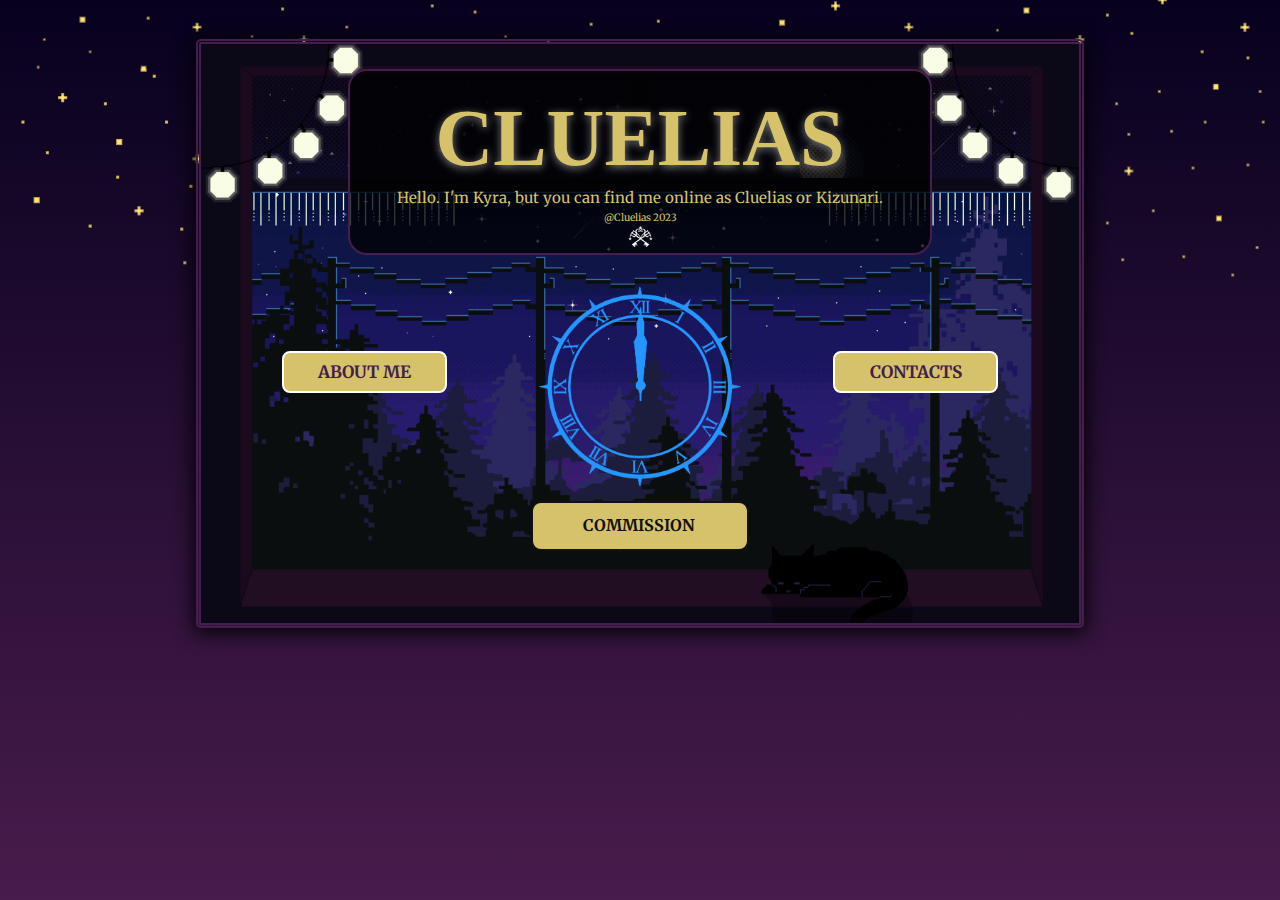
<file: index.html>
<!DOCTYPE html>
<html lang="en"><head>
    <meta name="viewport" content="width=device-width, initial-scale=1.0"> 
    <title>Homepage</title>
    <link rel="stylesheet" href="extras.css" media="screen">
<link rel="stylesheet" href="Home.css" media="screen">
</head>
  <body data-path-to-root="./" data-include-products="false" class="u-body u-gradient u-overlap u-xl-mode" data-lang="en"> 
<div id="welcomeModal" class="modal">
  <div class="modal-content">
    <span class="close">&times;</span>
    <h2>Welcome to My Website!</h2>
    <p>Hello! Thanks for visiting. Dive into my world of creativity and inspiration.</p>
  </div>
</div>
    <section class="u-clearfix u-section-1">
      <img class="u-expanded-width u-image u-image-default u-image-1" src="images/stars.png" alt="stars">
      <div class="custom-expanded u-align-center u-border-5 u-border-custom-color-1 u-container-style u-group u-image u-image-round u-radius u-shape-round u-image-2">
        <div class="u-container-layout u-container-layout-1">
          <div class="u-black u-border-2 u-border-custom-color-1 u-container-style u-expanded-width-sm u-expanded-width-xs u-group u-radius u-shape-round u-group-2">
            <div class="u-container-layout u-container-layout-3">
              <h1 class="u-align-center  u-font-merriweather u-text u-text-custom-color-3 u-text-1">CLUELIAS </h1>
              <h6 class="u-align-center-xs  u-font-merriweather u-text u-text-custom-color-3 u-text-default u-text-2"> Hello. I'm Kyra, but you can find me online as Cluelias or Kizunari.</h6>
              <h6 class=" u-font-merriweather u-text u-text-custom-color-3 u-text-default u-text-3">@Cluelias 2023</h6>
			  <img class="kh" src="images/kh.png" alt="stars">
            </div>
          </div>
          <div class="custom-expanded u-clearfix u-custom-html-1"></div>
          <a href="https://cluelias.carrd.co" class="u-active-custom-color-1 u-align-center u-border-2 u-border-white u-btn u-btn-round u-button-style u-custom-color-3  u-font-merriweather  u-radius u-btn-1"></span>COMMISSION
          </a>
          <div class="custom-expanded u-clearfix u-custom-html-2">
            <div class="dropdown">
              <div class="dropdown-text">CONTACTS</div>
              <input type="checkbox">
              <div class="dropdown-container">
			  <ul>
                <li>Twitter</li>
                <li>Instagram</li>
				<li>Facebook</li>
                <hr class="dropdown-divider">
                <a href="Contact.html">Proceed ⎆</a>
			  </ul>
              </div>
            </div>
          </div>
          <div class="custom-expanded u-clearfix u-custom-html-3">
            <link href="https://fonts.googleapis.com/css2?family=Merriweather:wght@400;700&amp;display=swap" rel="stylesheet">
            <div class="dropdown">
              <div class="dropdown-text">ABOUT ME</div>
              <input type="checkbox">
              <div class="dropdown-container">
			  <ul>
				<li>Hobbies</li>
                <li>Likes</li>
				<li>Dislikes</li>
				<li>Quotes</li>
                <hr class="dropdown-divider">
                <a href="About-Me.html">Proceed ⎆</a>
				</ul>
              </div>
            </div>
          </div>
          <div class="custom-expanded u-image u-image-contain u-radius u-shape-round u-image-3">
          </div>
        </div>
      </div> 
    </section>
	  <script src="script.js"></script>


</body></html>
</file>
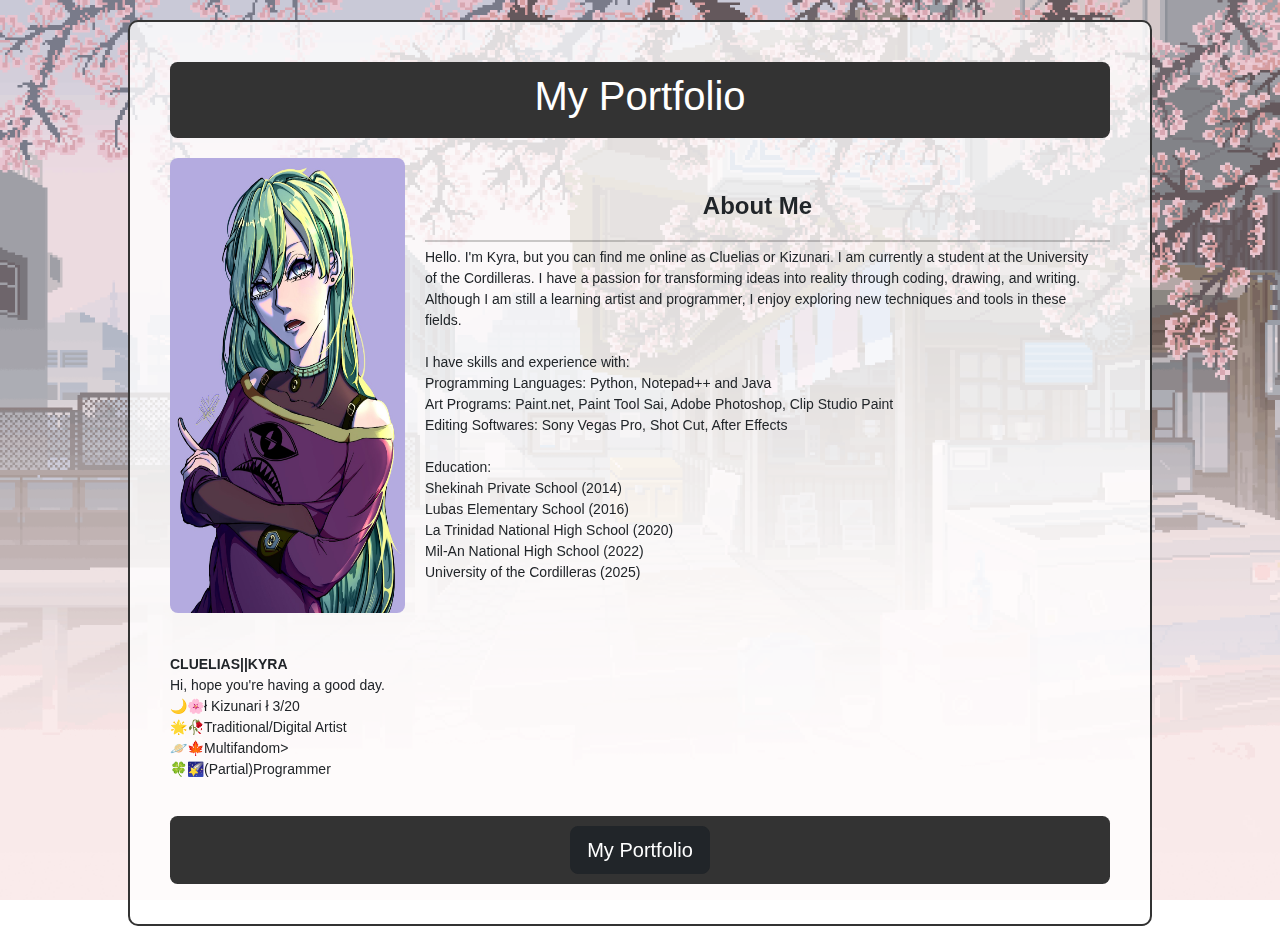
<file: Portfolio/index.html>
<!DOCTYPE html>
<html lang="en">

<head>
  <meta charset="UTF-8">
  <meta name="viewport" content="width=device-width, initial-scale=1.0">
  <title>My Portfolio</title>
  <link href="https://cdn.jsdelivr.net/npm/bootstrap@5.3.0/dist/css/bootstrap.min.css" rel="stylesheet">
  <style>
    body {
      margin: 0;
      padding: 0;
      box-sizing: border-box;
      background-image: url('8351265.gif');
      background-size: cover;
      background-repeat: no-repeat;
      background-attachment: fixed;
      height: 100vh; 
	  font-size: 14px;
	  font-family: Century Gothic,CenturyGothic,AppleGothic,sans-serif; 
    }

    .background-overlay {
      position: fixed;
      top: 0;
      left: 0;
      width: 100%;
      height: 100%;
      background: hsla(0, 100%, 90%, 0.3);
    }

   .container {
   width: 80%;
   margin: 20px auto;
   border: 2px solid #333;
   border-radius: 10px;
   z-index: 1; 
   position: relative; 
   background-color: rgba(255, 255, 255, 0.8); 
   padding: 20px; 
   }

    header {
      background-color: #333;
      color: #fff;
      padding: 10px;
      text-align: center;
      margin: 20px;
      border-radius: 7.5px;
    }

    section {
      display: flex;
      flex-direction: column;
      justify-content: space-around;
      margin: 20px;
    }

    .about-me,
    .portfolio {
      flex: 1;
      max-width: 100%;
      margin-bottom: 20px;
    }

    .about-me img,
    .portfolio img {
      width: 25%;
      border-radius: 8px;
    }

    .project-cards {
      display: flex;
      flex-wrap: wrap;
      justify-content: center;
      width: 100%;
    }

    .project-card {
      flex: 1;
      background-color: #f4f4f4;
      border: 2px solid #333;
      border-radius: 8px;
      margin: 10px;
      overflow: hidden;
      box-shadow: 0 0 10px rgba(0, 0, 0, 0.1);
    }

    .project-card img {
      width: 100%;
      height: auto;
      object-fit: cover;
    }

    .project-card .project-info {
      padding: 15px;
      justify-content: center;
    }

    .project-card button {
      display: block;
      width: 100%;
      padding: 10px;
      margin-top: 10px;
      background-color: #333;
      color: #fff;
      border: none;
      border-radius: 5px;
      cursor: pointer;
    }

    .flex-container {
      display: flex;
      justify-content: space-between;
    }

    .social-icons img {
      width: 20px;
      height: 20px;
      margin-right: 10px;
    }
	
    .hidden {
      display: none;
    }
	
	.horizontal-line {
      border: none;
	  margin-bottom:5px;
	  width: 800px;
      border-top: 2px solid #333; 
    }

    .paragraph-container {
      flex-direction: column;
      width: 100%;
      padding: 10px;
      margin-top: -10px;
      border: none;
      border-radius: 5px;
	  margin-left: 30px;
      cursor: pointer;
    }

    .paragraph-container p {
      flex: 1;
    
   }  
	.about-me-container {
      border-radius: 10px;
      z-index: 1;
      position: relative;
      padding: 20px;
      max-width: 800px; 
      margin: auto; 
      overflow: hidden; 
    }

    .about-me-container p {
      max-width: 100%; 
      margin-bottom: 10px; 
    }
	</style>
</head>
<body>
  <div class="background-overlay"></div>
  <div class="container">
    <header>
      <b><h1>My Portfolio</h1></b>
    </header>
    <section>
      <div class="about-me">
        <div class="flex-container">
          <img src="Illustration44.WORKED_detailed_1.jpg" alt="Your Name" >
		  <div class="about-me-container">
            <p><b><center><font size="5">About Me</center></font></b></p>
			 <hr class="horizontal-line"> 
			 
			 <p>Hello. I'm Kyra, but you can find me online as Cluelias or Kizunari. I am currently a student at the University of the Cordilleras. 
			 I have a passion for transforming ideas into reality through coding, drawing, and writing. Although I am still a learning artist and 
			 programmer, I enjoy exploring new techniques and tools in these fields.
			 <br>			 
			 <br>I have skills and experience with:
			 <br>Programming Languages: Python, Notepad++ and Java
			 <br>Art Programs: Paint.net, Paint Tool Sai, Adobe Photoshop, Clip Studio Paint
			 <br>Editing Softwares: Sony Vegas Pro, Shot Cut, After Effects
			 <br>
			 <br>Education:
			<br>Shekinah Private School (2014)
			<br>Lubas Elementary School (2016)
			<br>La Trinidad National High School (2020)
			<br>Mil-An National High School (2022)
			<br>University of the Cordilleras (2025) 
			 </div>
			 </div>
          </div>  
		  <br>
        <p><b>CLUELIAS||KYRA</b>
		   <br>Hi, hope you're having a good day.
		   <br>🌙🌸ł Kizunari ł 3/20
           <br>🌟🥀Traditional/Digital Artist
           <br>🪐🍁Multifandom>
		   <br>🍀🌠(Partial)Programmer</p>


    </section>

<header id="portfolio-header" class="portfolio-header">
  <button id="portfolio-button" class="btn btn-dark btn-lg">My Portfolio</button>
</header>

    <section id="portfolio-section" class="hidden">
      <div class="project-cards">
        <div class="project-card">
          <div class="project-info
		  <header id="activity1-header">
            <h3>Activity 1</h3>
            <p>Learning Contract</p>
                 <button id="activity1-description-btn" class="btn btn-info btn-sm">Description</button>
				 <div id="activity1-description" class="hidden">
				 <p>This activity has been conducted in a form of HTML.</p>
				 </div>
				 <button class="btn btn-dark" onclick="window.location.href='Learning Contract.html'">View Project</button>
				 </header>
				 </div>
				 </div>
		
        <div class="project-card">
          <div class="project-info
		     <header id="activity2-header">
			 <h3>Activity 2</h3>
			 <p>LAB ACTIVITY : Webpage</p>
			 <button id="activity2-description-btn" class="btn btn-info btn-sm">Description</button>
			 <div id="activity2-description" class="hidden">
			 <p>Try replicating the website given: The styling below uses rounded corners, font families, background colors, font colors, text alignment, padding and margins.
The elements used in the form are divisions, paragraph, horizontal line, breaks and an italic tag.</p>
			 </div>
			 <button class="btn btn-dark" onclick="window.location.href='PastorKyraJoey_LabAct1-1.html'">View Project</button>
			 </header>
			 </div>
			 </div>

        <div class="project-card">
          <div class="project-info
		     <header id="activity3-header">
			 <h3>Activity 3</h3>
			 <p>LAB ACTIVITY : Mockups to Websites</p>
			 <button id="activity3-description-btn" class="btn btn-info btn-sm">Description</button>
			 <div id="activity3-description" class="hidden">
			 <p>Create a website based on this figure.</p>
			 </div>
			 <button class="btn btn-dark" onclick="window.location.href='index_mockup.html'">View Project</button>
			 </header>
			 </div>
			 </div>

        <div class="project-card">
          <div class="project-info
		     <header id="activity4-header">
			 <h3>Activity 4</h3>
			 <p>LAB ACTIVITY: Mockups to HTML + Improved CSS</p>
			 <button id="activity4-description-btn" class="btn btn-info btn-sm">Description</button>
			 <div id="activity4-description" class="hidden">
			 <p>Use proper colors, fonts, spacing and alignment through the use of CSS.</p>
			 </div>
			 <button class="btn btn-dark" onclick="window.location.href='Homepage.html'">View Project</button>
			 </header>
			 </div>
			 </div>

    <div class="project-cards">
      <div class="project-card">
          <div class="project-info
		     <header id="activity5-header">
			 <h3>Activity 5</h3>
			 <p>LAB ACTIVITY: Introduction to JavaScript</p>
			 <button id="activity5-description-btn" class="btn btn-info btn-sm">Description</button>
			 <div id="activity5-description" class="hidden">
			 <p>Provide an input forms that will get the students name, section and year level.</p>
			 </div>
			 <button class="btn btn-dark" onclick="window.location.href='Aquino_Pastor-CIT142F-js-calcu1.html'">View Project</button>
			 </header>
			 </div>
			 </div>

        <div class="project-card">
          <div class="project-info
		     <header id="activity6-header">
			 <h3>Activity 6</h3>
			 <p>Bootstrap Jquery Midterm Exam</p>
			 <button id="activity6-description-btn" class="btn btn-info btn-sm">Description</button>
			 <div id="activity6-description" class="hidden">
			 <p>Form with buttons and event handlers using JS.</p>
			 </div>
			 <button class="btn btn-dark" onclick="window.location.href='index-4.html'">View Project</button>
			 </header>
			 </div>
			 </div>

        <div class="project-card">
          <div class="project-info
		     <header id="activity7-header">
			 <h3>Activity 7</h3>
			 <p>Basic JQuery Activity</p>
			 <button id="activity7-description-btn" class="btn btn-info btn-sm">Description</button>
			 <div id="activity7-description" class="hidden">
			 <p>Create a button that will toggle (hide/show) a division that contains a text.</p>
			 </div>
			 <button class="btn btn-dark" onclick="window.location.href='Pastor_KyraJoey_Jquery.html'">View Project</button>
			 </header>
			 </div>
			 </div>

        <div class="project-card">
          <div class="project-info
		     <header id="activity8-header">
			 <h3>Activity 8</h3>
			 <p>BootStrap - JavaScript Activity 1</p>
			 <button id="activity8-description-btn" class="btn btn-info btn-sm">Description</button>
			 <div id="activity8-description" class="hidden">
			 <p>Place a progress bar what is empty with a text of '0%'.
			 Have 3 buttons that will do the following:
			 Button 1 will set the width to 33%.
			 Button 2 will set the width to 66%.
			 Button 3 will set the width to 100%.</p>
			 </div>
			 <button class="btn btn-dark" onclick="window.location.href='BootStrap_Pastor_KyraJoey.html'">View Project</button>
			 </header>
			 </div>
			 </div>
		
       <div class="project-cards">
          <div class="project-card">
          <div class="project-info
		     <header id="activity9-header">
			 <h3>Activity 9</h3>
			 <p>BootStrap - JavaScript Activity 2</p>
			 <button id="activity9-description-btn" class="btn btn-info btn-sm">Description</button>
			 <div id="activity9-description" class="hidden">
			 <p>Bootstrap Welcome/Registration Card.</p>
			 </div>
			 <button class="btn btn-dark" onclick="window.location.href='Bootstrap-JQuery-1.html'">View Project</button>
			 </header>
			 </div>
			 </div>

        <div class="project-card">
          <div class="project-info
		     <header id="activity2-header">
			 <h3>Activity 10</h3>
			 <p>Bootstrap - jQuery Activity 3 (by 3s)</p>
			 <button id="activity10-description-btn" class="btn btn-info btn-sm">Description</button>
			 <div id="activity10-description" class="hidden">
			 <p>Create a website that will do the following:
			 Place a division that contains inputs for:
			 Name, Course, Section and a button that will save the record - 'Save Record'.
			 
			 In another division that contains:
			 A table that will contain the records of the inputs
			 provide a header to display the name of the column
			 and add the row, ACTIONS.
			 Expected behaviors:
			 after clicking 'save record', append this set of elements to be part of the table as a row with a button to delete the row 'DELETE'.
			 after clicking 'DELETE', remove the row of the record within the table.
			 Note: Utilize jQuery and Bootstrap if possible</p>
			 </div>
			 <button class="btn btn-dark" onclick="window.location.href='Bootstrap-jQuery-Activity-3 (2).html'">View Project</button>
			 </header>
			 </div>
			 </div></center>


  </div>
  <script src="https://cdn.jsdelivr.net/npm/bootstrap@5.3.0/dist/js/bootstrap.bundle.min.js"></script>

  <script src="https://code.jquery.com/jquery-3.6.4.min.js"></script>
   <script>
    $(document).ready(function () {
      $("#activity1-description-btn").click(function () {
        $("#activity1-description").slideToggle();
      });

      $("#activity2-description-btn").click(function () {
        $("#activity2-description").slideToggle();
      });

        $("#activity3-description-btn").click(function () {
        $("#activity3-description").slideToggle();
      });
	  
	    $("#activity4-description-btn").click(function () {
        $("#activity4-description").slideToggle();
      });
	  
	    $("#activity5-description-btn").click(function () {
        $("#activity5-description").slideToggle();
      });
	  
	    $("#activity6-description-btn").click(function () {
        $("#activity6-description").slideToggle();
      });
	  
	    $("#activity7-description-btn").click(function () {
        $("#activity7-description").slideToggle();
      });
	  
	    $("#activity8-description-btn").click(function () {
        $("#activity8-description").slideToggle();
      });
	  
	    $("#activity9-description-btn").click(function () {
        $("#activity9-description").slideToggle();
      });
	  
	    $("#activity10-description-btn").click(function () {
        $("#activity10-description").slideToggle();
      });

      $("#portfolio-button").click(function () {
        $("#portfolio-section").slideToggle();
      });
    });
  </script>
</body>
</html>
</file>
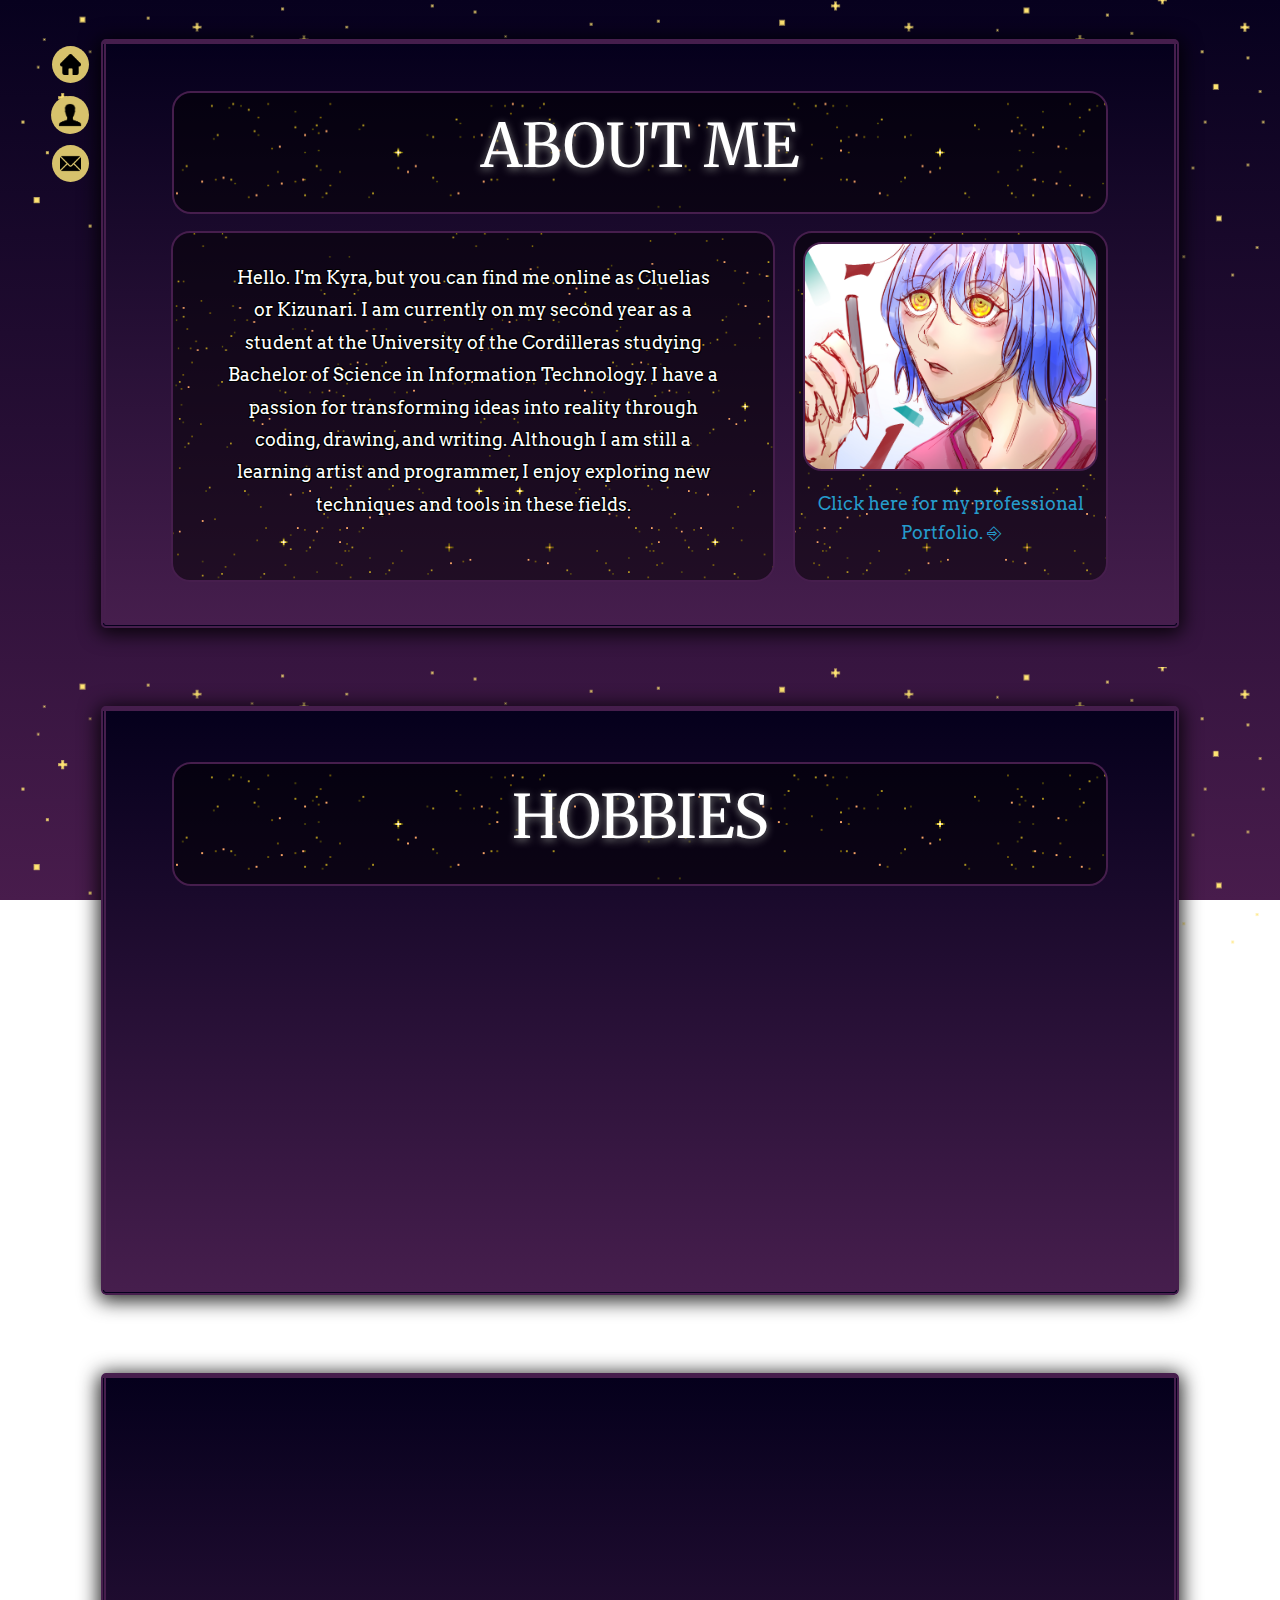
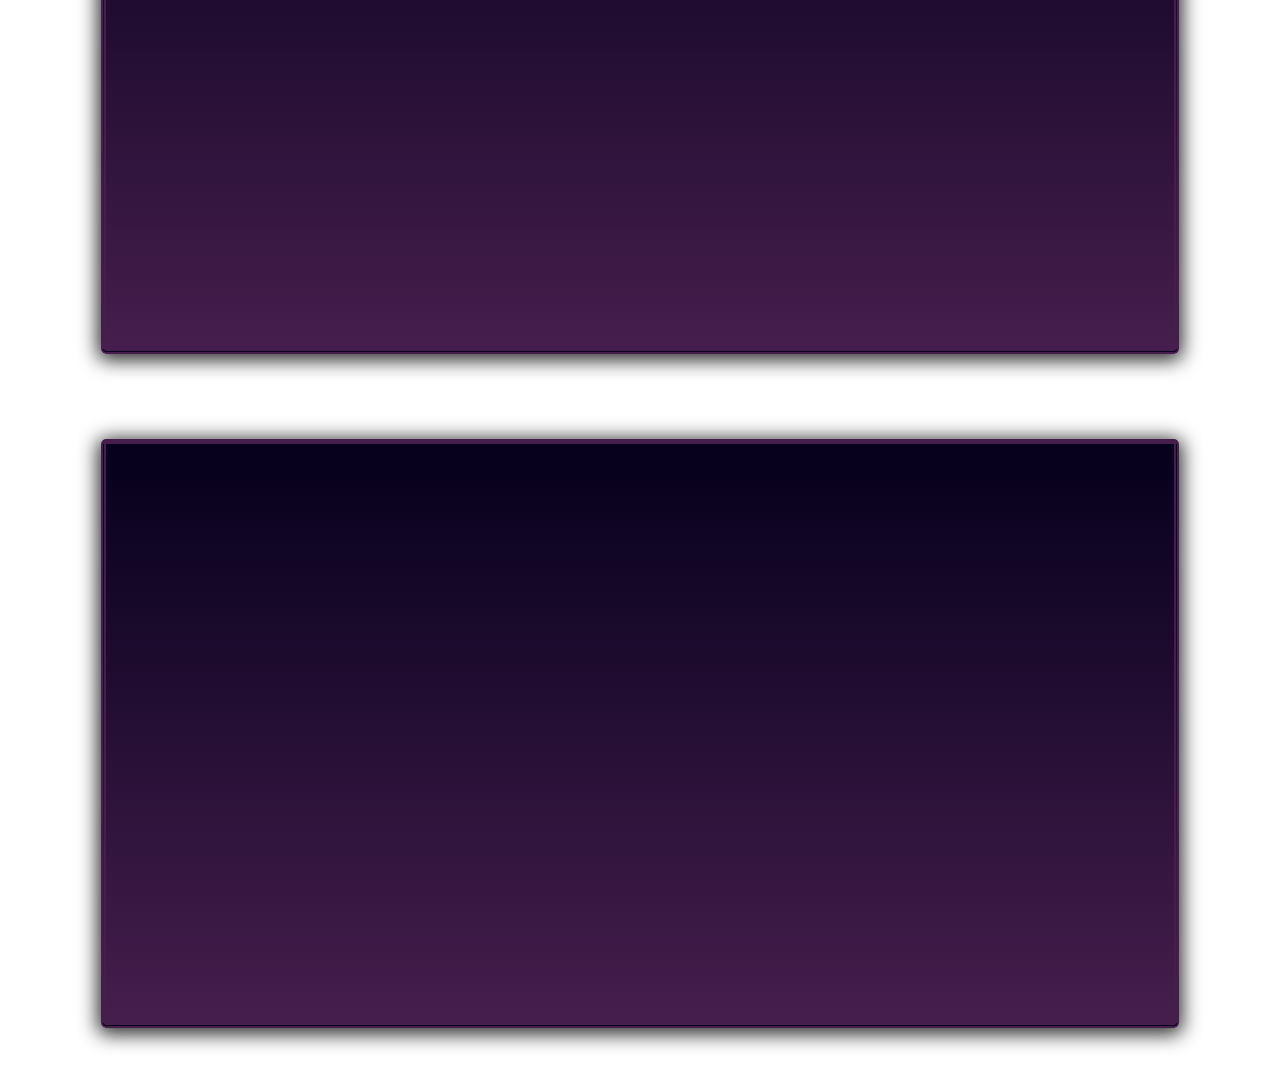
<file: About-Me.html>
<!DOCTYPE html>
<html style="font-size: 16px;" lang="en"><head>
    <meta name="viewport" content="width=device-width, initial-scale=1.0">
    <title>About Me</title>
    <link rel="stylesheet" href="extras.css" media="screen">
<link rel="stylesheet" href="About-Me.css" media="screen">
<script src="https://ajax.googleapis.com/ajax/libs/jquery/3.5.1/jquery.min.js"></script>
    <link id="u-page-google-font" rel="stylesheet" href="https://fonts.googleapis.com/css?family=Merriweather:300,300i,400,400i,700,700i,900,900i|Arvo:400,400i,700,700i">
	</head>
  <body data-path-to-root="./" data-include-products="false" class="u-body u-xl-mode" data-lang="en"> 
    <section class="u-clearfix u-section-1" id="sec-6106">
      <img class="u-expanded-width u-image u-image-default u-image-1" src="images/stars.png"  alt="stars" >
      <div class="custom-expanded u-align-center u-border-5 u-border-custom-color-1 u-container-style  u-group  u-radius u-shape-round u-group-1">
        <div class="u-container-layout u-valign-bottom-xs u-container-layout-1">
          <div class="u-border-2 u-border-custom-color-1 u-container-style u-expanded-width-lg u-expanded-width-md u-expanded-width-sm u-expanded-width-xs u-group u-image  u-radius u-shape-round u-image-2" >
            <div class="u-container-layout u-valign-middle u-container-layout-2">
              <h1 class="u-align-center  u-font-merriweather u-text u-text-white u-title u-text-1">ABOUT ME</h1>
            </div>
          </div>
          <div class="u-align-center u-border-2 u-border-custom-color-1 u-container-style u-expanded-width-sm u-expanded-width-xs u-group u-image u-radius u-shape-round u-image-3" >
            <div class="u-container-layout u-container-layout-3">
              <p class=" u-text u-text-white u-text-2"> Hello. I'm Kyra, but you can find me online as Cluelias or Kizunari. I am currently on my second year as a student at the University of the Cordilleras studying <b>
                  <span style="font-weight: 400;">Bachelor of Science in Information Technology</span></b>. I have a passion for transforming ideas into reality through coding, drawing, and writing. Although I am still a learning artist and programmer, I enjoy exploring new techniques and tools in these fields. 
              </p>
            </div>
          </div>
          <div class="custom-expanded u-align-center u-border-2 u-border-custom-color-1 u-container-style u-group u-image  u-radius u-shape-round u-image-4" >
            <div class="u-container-layout u-container-layout-4">
              <div class="custom-expanded u-border-2 u-border-custom-color-1 u-container-style u-group u-image  u-radius u-shape-round u-image-5">
                <div class="u-container-layout u-container-layout-5"></div>
              </div>
			  <br>
                              <a href="Portfolio/index.html">Click here for my professional Portfolio. ⎆</a><span class="u-icon"></span>
              </a>
            </div>
          </div>
        </div>
      </div><a href="Home.html" class="u-custom-color-3 u-file-icon u-icon u-icon-circle u-icon-2"  ><img src="images/1946436-2cd241c4.png" alt=""></a>
<a href="About-Me.html" class="u-custom-color-3 u-file-icon u-icon u-icon-circle u-icon-3"  ><img src="images/images.png" alt=""></a>
<a href="Contact.html" class="u-custom-color-3 u-file-icon u-icon u-icon-circle u-icon-4"  ><img src="images/542689-d673cf85.png" alt=""></a>
    </section>
    <section class="u-clearfix u-section-2" id="sec-6e3d">
      <img class="u-expanded-width u-image u-image-default u-image-1" src="images/stars.png" alt="stars">
      <div class="custom-expanded u-align-center u-border-5 u-border-custom-color-1 u-container-style  u-group  u-radius u-shape-round u-group-1">
        <div class="u-container-layout u-container-layout-1">
          <div class="u-border-2 u-border-custom-color-1 u-container-style u-expanded-width-lg u-expanded-width-md u-expanded-width-sm u-expanded-width-xs u-group u-image u-opacity u-opacity-65 u-radius u-shape-round u-image-2">
            <div class="u-container-layout u-valign-middle u-container-layout-2">
              <h1 class="u-align-center  u-font-merriweather u-text u-text-white u-title u-text-1">HOBBIES </h1>
            </div>
          </div>
          <div class="u-align-left u-border-2 u-border-custom-color-1 u-container-style u-expanded-width-md u-expanded-width-sm u-expanded-width-xs u-group u-image  u-radius u-shape-round u-image-3" >
            <div class="u-container-layout u-container-layout-3">
			<br>
              <p class="u-small-text">
                <p>Drawing ||Digitally/Traditionally||</p>
                <p>Reading ||Manga, Novellas, Fanfics, etc.||</p>
                <p>Writing ||Mainly Stories||</p>
                <p>Listening to Music ||J-Pop, K-Pop, American, Musical, etc.||</p>
                <p>Playing Video Games ||Sandbox, Horror, RPGs, Adventure, etc.||</p>
                <p>Collecting Merch ||Even Tho I'm Broke As Heck||</p>
              </p>
            </div>
          </div>
        </div>
      </div>
    </section>
    <section class="u-clearfix u-section-3" id="sec-2980">
      <img class="u-expanded-width u-image u-image-default u-image-1" src="images/stars.png" alt="stars" >
      <div class="custom-expanded u-align-center u-border-5 u-border-custom-color-1 u-container-style  u-group 5 u-radius u-shape-round u-group-1">
        <div class="u-container-layout u-container-layout-1">
          <div class="u-border-2 u-border-custom-color-1 u-container-style u-expanded-width-lg u-expanded-width-md u-expanded-width-sm u-expanded-width-xs u-group u-image u-radius u-shape-round u-image-2" >
            <div class="u-container-layout u-valign-middle u-container-layout-2">
              <h1 class="u-align-center  u-font-merriweather u-text u-text-white u-title u-text-1">LIKES​ & DISLIKES</h1>
            </div>
          </div>
          <div class="u-align-left u-border-2 u-border-custom-color-1 u-container-style u-expanded-width-md u-expanded-width-sm u-expanded-width-xs u-group u-image u-radius u-shape-round u-image-3">
            <div class="u-container-layout u-container-layout-3">
              <div class="u-border-3 u-hidden-md u-hidden-sm u-line u-line-vertical u-line-1"></div>
              <h6 class=" u-text u-text-white u-text-2">DISLIKES: </h6>
              <h6 class=" u-text u-text-white u-text-3">LIKES: </h6>
              <ul class=" u-text u-text-white u-text-4">
			    <li>Anime/Psychological Horror/Youtuber Videos</li>
                <li>Video Games ||Horror, RPGs, Adventure, etc.||</li>
                <li>Music ||J-Pop, K-Pop, American, Musical, etc.||</li>
				<li>Small gatherings more than large parties.</li>
				<li>Books ||Manga, Novellas, Fanfics, etc.||</li>
				<li>Color red, black, purple, blue</li>
                <li>People who makes me laugh</li>
                <li>Staying inside the house</li>
				<li>Sweets/Sushi</li>
				<li>Art Pieces</li>
				<li>Cats</li>
              </ul>
              <ol class=" u-text u-text-white u-text-5">
				<li>Not being able to do what I planned for the day</li>
				<li>Mushy-Textured Vegetables/Shrimp (Allergic)</li>
				<li>Remembering things I'd rather forget</li>
				<li>Distressing loud noises/shouts/yells</li>
				<li>Small talks over silence</li>
                <li>Hot/humid weathers</li>
				<li>Overdone Tropes</li>
                <li>Inconsideration</li>
                <li>Getting sick</li>
				<li>Insects</li>
                <li>Drama</li>   
              </ol>
            </div>
          </div>
        </div>
      </div>
    </section>
    <section class="u-clearfix u-valign-top-xs u-section-4" id="sec-91ae">
      <img class="u-expanded-width u-image u-image-default u-image-1" src="images/stars.png" alt="">
      <div class="custom-expanded u-align-center u-border-5 u-border-custom-color-1 u-container-style  u-group u-radius u-shape-round u-group-1">
        <div class="u-container-layout u-valign-bottom-md u-valign-bottom-sm u-valign-bottom-xs u-container-layout-1">
          <div class="u-border-2 u-border-custom-color-1 u-container-style u-expanded-width-lg u-expanded-width-md u-expanded-width-sm u-expanded-width-xs u-group u-image u-opacity u-opacity-65 u-radius u-shape-round u-image-2">
            <div class="u-container-layout u-valign-middle u-container-layout-2">
              <h1 class="u-align-center  u-font-merriweather u-text u-text-white u-title u-text-1">QUOTES </h1>
            </div>
          </div>
		  <div class="custom-expanded u-align-center u-border-2 u-border-custom-color-1 u-container-style u-group u-image u-radius u-shape-round u-image-3">
		  <div id="content">
             <div id="quotePlaceholder"><img src="images/gun.png" alt="Clickable Image" id="clickableImage">
			 </div>
			 </div>
			 </div>
			 <div class="custom-expanded u-align-center u-border-2 u-border-custom-color-1 u-container-style u-group u-image u-radius u-shape-round u-image-4">
			 <div id="content">
             <div id="quotePlaceholder_2"><img src="images/card.png" alt="Clickable Image" id="clickableImage">	
			 </div>
			 </div>
			 </div>
			 <div class="custom-expanded u-align-center u-border-2 u-border-custom-color-1 u-container-style u-group u-image u-radius u-shape-round u-image-5">
			 <div id="content">
             <div id="quotePlaceholder_3"><img src="images/mask.png" alt="Clickable Image" id="clickableImage">
			 </div>       
			 </div>
			 </div>
    </section>
  <script src="script.js"></script>
  
</body></html>
</file>
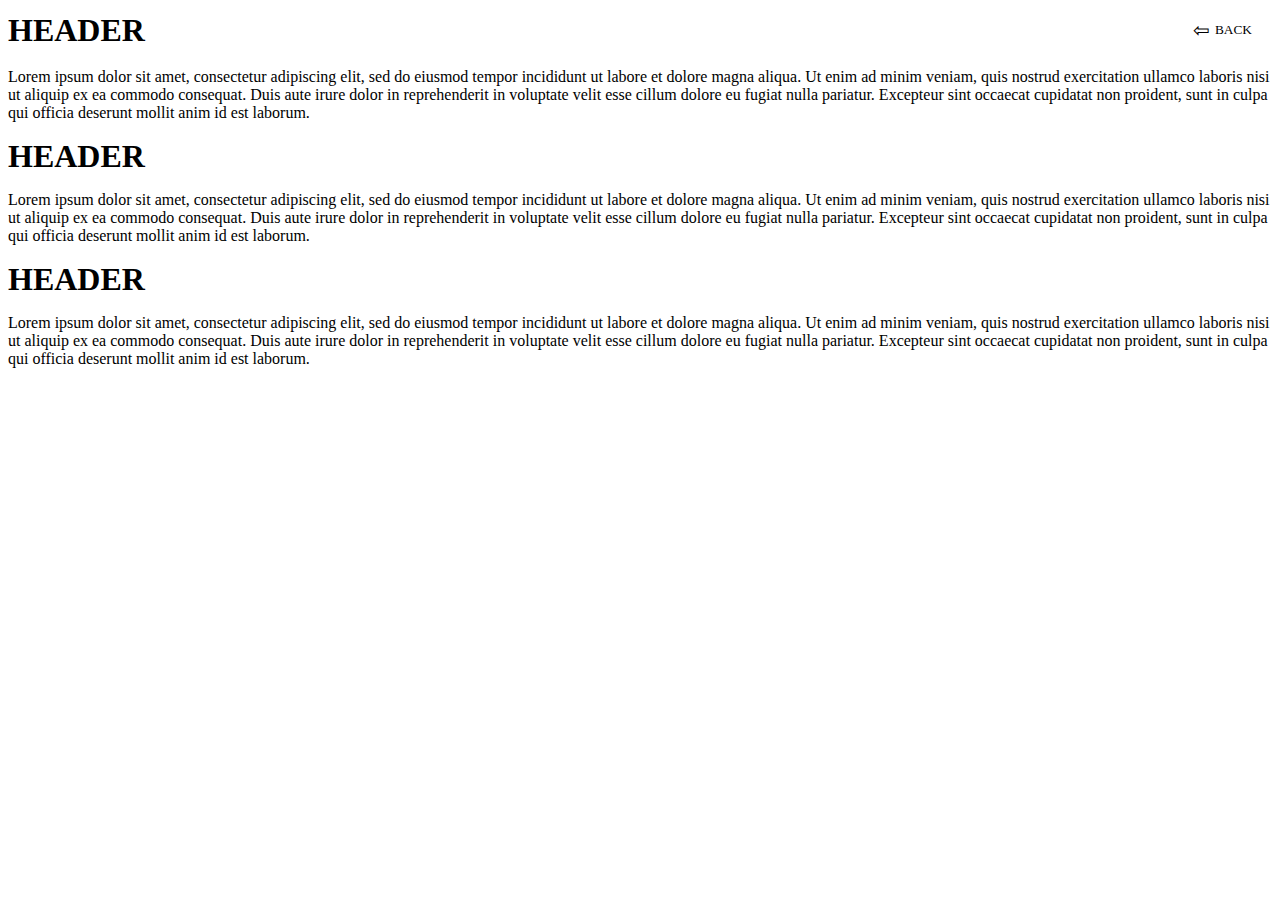
<file: Portfolio/A.html>
<!DOCTYPE html>
<html>
<head>
  <title>Page Title</title>
  <style>
    .back-button {
      background-color: white; 
      color: black; 
      border: none;
      padding: 10px 20px;
      cursor: pointer;
      display: flex;
      align-items: center;
	  font-family: 'Century Gothic';
    }
    .arrow-icon {
      font-size: 20px;
      margin-right: 5px; 
    }
	#main {
	  display: flex;
	  align-items: center; 
	}
	h1 {
	  margin: 0;
	  font-family: 'Century Gothic';
    }
    button {
      margin-left: auto; 
    }
	p{
	font-family: 'Century Gothic';
	}
  </style>
</head>
<body>
  <div id="main">
  <h1><b>HEADER</b></h1> <button class="back-button"><span class="arrow-icon">&#8678;</span>BACK</button>
</div>
<p>Lorem ipsum dolor sit amet, consectetur adipiscing elit, sed do eiusmod tempor incididunt ut labore et dolore magna aliqua. Ut enim ad minim veniam, quis nostrud exercitation ullamco laboris nisi ut aliquip ex ea commodo consequat. Duis aute irure dolor in reprehenderit in voluptate velit esse cillum dolore eu fugiat nulla pariatur. Excepteur sint occaecat cupidatat non proident, sunt in culpa qui officia deserunt mollit anim id est laborum.</p>
<h1>HEADER</h1>
<p>Lorem ipsum dolor sit amet, consectetur adipiscing elit, sed do eiusmod tempor incididunt ut labore et dolore magna aliqua. Ut enim ad minim veniam, quis nostrud exercitation ullamco laboris nisi ut aliquip ex ea commodo consequat. Duis aute irure dolor in reprehenderit in voluptate velit esse cillum dolore eu fugiat nulla pariatur. Excepteur sint occaecat cupidatat non proident, sunt in culpa qui officia deserunt mollit anim id est laborum.</p>
<h1>HEADER</h1>
<p>Lorem ipsum dolor sit amet, consectetur adipiscing elit, sed do eiusmod tempor incididunt ut labore et dolore magna aliqua. Ut enim ad minim veniam, quis nostrud exercitation ullamco laboris nisi ut aliquip ex ea commodo consequat. Duis aute irure dolor in reprehenderit in voluptate velit esse cillum dolore eu fugiat nulla pariatur. Excepteur sint occaecat cupidatat non proident, sunt in culpa qui officia deserunt mollit anim id est laborum.</p>
</body>
</html>
</file>
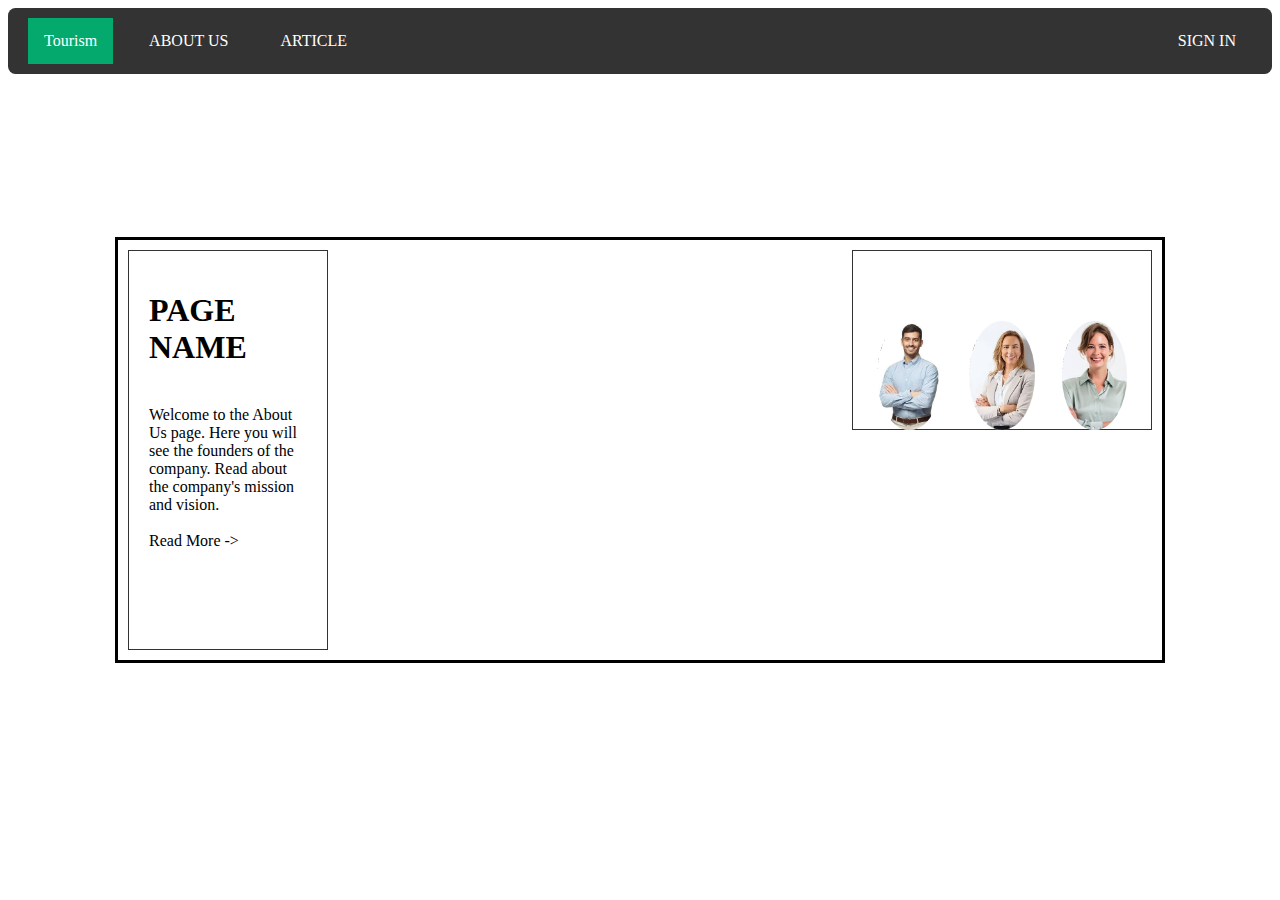
<file: Portfolio/AboutUs.html>
<html lang="en">
  <head>
    <meta charset="UTF-8" />
    <meta name="viewport" content="width=device-width, initial-scale=1.0" />
    <link rel="stylesheet" href="Main.css" type="text/css" />
    <link rel="stylesheet" href="AboutUs.css" type="text/css" />
    <title>Article</title>
  </head>
  <body>
    <header>
      <nav>
        <li><a id="highlight" href="Homepage.html">Tourism</a></li>
        <li><a href="AboutUs.html">ABOUT US</a></li>
        <li><a href="Article.html">ARTICLE</a></li>
        <li id="left-align"><a href="SignIn.html">SIGN IN</a></li>
      </nav>
    </header>
	
	<div class = "main-con">
		<div class="mission-vision">
			<h1>PAGE NAME</h1>
			<br />
			Welcome to the About Us page. Here you will see the founders of the company. Read about the company's mission and vision.
			<br>
			<br>
			Read More ->
		</div>

		<div class="designers-grid">
			<div class="row">
			<div class="column">
			<div class="image-container">
            <img src="img1-b.jpeg" alt="ey2" class="hover-img" />
            <div class="image-details">
              <p>This is image 1</p>
            </div>
          </div>
        </div>
        <div class="column">
          <div class="image-container">
            <img src="img2-b.jpeg" alt="ey1" class="hover-img" />
            <div class="image-details">
              <p>This is image 2</p>
            </div>
          </div>
        </div>
        <div class="column">
          <div class="image-container">
            <img src="img3-b.jpeg" alt="ey3" class="hover-img" />
            <div class="image-details">
              <p>This is image 3</p>
            </div>
          </div>
        </div>
      </div>
    </div>
	</div>
  </body>
</html>
</file>
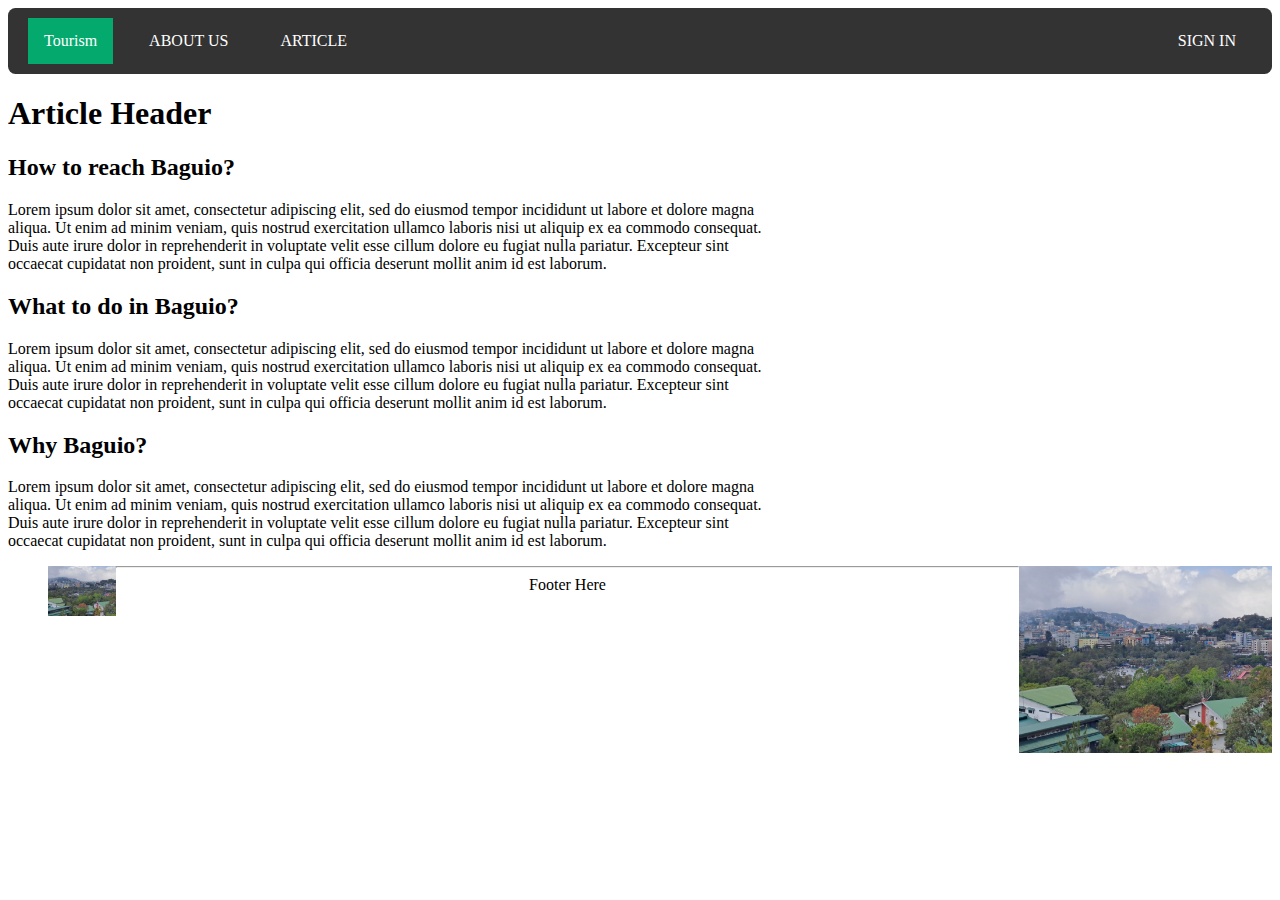
<file: Portfolio/Article.html>
<!DOCTYPE html>
<html lang="en">
  <head>
    <meta charset="UTF-8" />
    <meta name="viewport" content="width=device-width, initial-scale=1.0" />
    <link rel="stylesheet" href="Main.css" type="text/css" />
    <link rel="stylesheet" href="Article.css" type="text/css" />
    <title>Article</title>
  </head>
  <body>
    <header>
      <nav>
        <li><a id="highlight" href="Homepage.html">Tourism</a></li>
        <li><a href="AboutUs.html">ABOUT US</a></li>
        <li><a href="Article.html">ARTICLE</a></li>
        <li id="left-align"><a href="SignIn.html">SIGN IN</a></li>
      </nav>
    </header>
    <section>
      <h1>Article Header</h1>
      <article>
        <h2>How to reach Baguio?</h2>
        <p>
          Lorem ipsum dolor sit amet, consectetur adipiscing elit, sed do
          eiusmod tempor incididunt ut labore et dolore magna aliqua. Ut enim ad
          minim veniam, quis nostrud exercitation ullamco laboris nisi ut
          aliquip ex ea commodo consequat. Duis aute irure dolor in
          reprehenderit in voluptate velit esse cillum dolore eu fugiat nulla
          pariatur. Excepteur sint occaecat cupidatat non proident, sunt in
          culpa qui officia deserunt mollit anim id est laborum.
        </p>
        <h2>What to do in Baguio?</h2>
        <p>
          Lorem ipsum dolor sit amet, consectetur adipiscing elit, sed do
          eiusmod tempor incididunt ut labore et dolore magna aliqua. Ut enim ad
          minim veniam, quis nostrud exercitation ullamco laboris nisi ut
          aliquip ex ea commodo consequat. Duis aute irure dolor in
          reprehenderit in voluptate velit esse cillum dolore eu fugiat nulla
          pariatur. Excepteur sint occaecat cupidatat non proident, sunt in
          culpa qui officia deserunt mollit anim id est laborum.
        </p>
        <h2>Why Baguio?</h2>
        <p>
          Lorem ipsum dolor sit amet, consectetur adipiscing elit, sed do
          eiusmod tempor incididunt ut labore et dolore magna aliqua. Ut enim ad
          minim veniam, quis nostrud exercitation ullamco laboris nisi ut
          aliquip ex ea commodo consequat. Duis aute irure dolor in
          reprehenderit in voluptate velit esse cillum dolore eu fugiat nulla
          pariatur. Excepteur sint occaecat cupidatat non proident, sunt in
          culpa qui officia deserunt mollit anim id est laborum.
        </p>
      </article>
      <figure>
        <img id="section-banner" src="Baguio.jpg" alt="Baguio" />
      </figure>
    </section>
    <aside>
      <img src="Baguio.jpg" alt="ADS" />
    </aside>
    <hr />
    <footer>Footer Here</footer>
  </body>
</html>
</file>
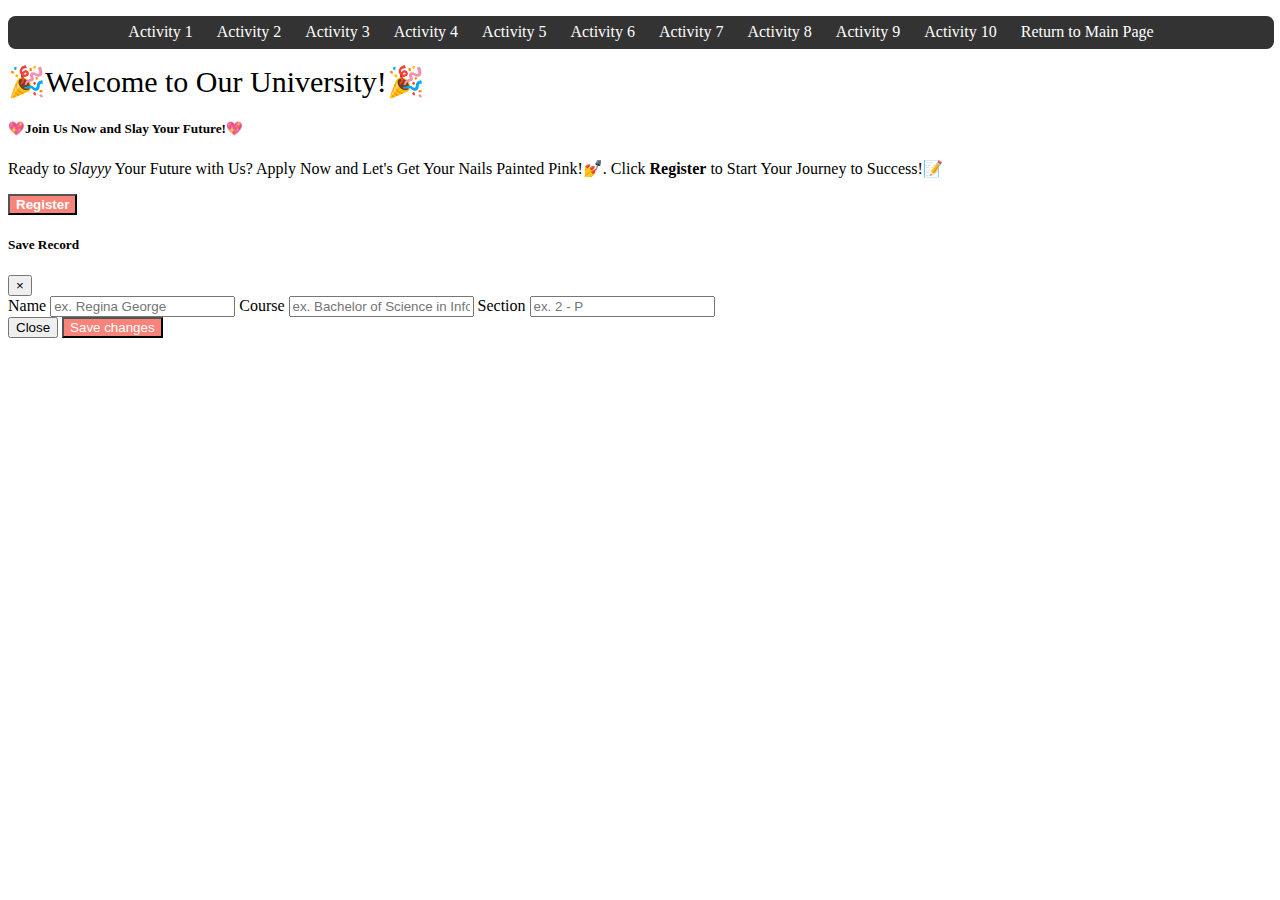
<file: Portfolio/Bootstrap-JQuery-1.html>
<!DOCTYPE html>
<html>
  <head>
    <title>Bootstrap/Jquery</title>
    <link
      href="https://cdn.jsdelivr.net/npm/bootstrap@5.3.2/dist/css/bootstrap.min.css"
      rel="stylesheet"
      integrity="sha384-T3c6CoIi6uLrA9TneNEoa7RxnatzjcDSCmG1MXxSR1GAsXEV/Dwwykc2MPK8M2HN"
      crossorigin="anonymous"
    />
	<style>
    nav {
      background-color: #333;
      color: #fff;
      padding: 7.3px;
      text-align: center;
      border-radius: 7.5px;
      margin-top: -42px;
      margin-bottom: 15px;
	width: 99%;
      font-family: "Times New Roman", Times, serif;
     

    }

    nav a {
      color: #fff;
      text-decoration: none;
      margin: 0 10px;
    }
  </style>
  </head>
  <body>
  <center><nav>
    <a href="Learning Contract.html">Activity 1</a>
    <a href="PastorKyraJoey_LabAct1-1.html">Activity 2</a>
    <a href="index_mockup.html">Activity 3</a>
    <a href="Homepage.html">Activity 4</a>
    <a href="Aquino_Pastor-CIT142F-js-calcu1.html">Activity 5</a>
    <a href="index-4.html">Activity 6</a>
    <a href="Pastor_KyraJoey_Jquery.html">Activity 7</a>
    <a href="BootStrap_Pastor_KyraJoey.html">Activity 8</a>
    <a href="Bootstrap-JQuery-1.html">Activity 9</a>
    <a href="Bootstrap-jQuery-Activity-3 (2).html">Activity 10</a>
	<a href="index.html">Return to Main Page</a>
  </nav></center>
    <div class="card text-left col-sm-6 mx-auto">
      <div class="card-header text-center">🎉Welcome to Our University!🎉</div>
      <div class="card-body">
        <h5 class="card-title">💖Join Us Now and Slay Your Future!💖</h5>
        <p class="card-text">
          Ready to <i>Slayyy</i> Your Future with Us? Apply Now and Let's Get
          Your Nails Painted Pink!💅. Click <b>Register</b> to Start Your
          Journey to Success!📝
        </p>
      </div>

      <div class="card-footer text-body-secondary text-center">
        <button type="button" class="btn btn-primary" id="btnShowModal">
          <b>Register</b>
        </button>
      </div>
    </div>

    <div
      class="modal fade"
      id="RegisterModal"
      tabindex="-1"
      role="dialog"
      aria-labelledby="RegisterModalLabel"
      aria-hidden="true"
    >
      <div class="modal-dialog modal-dialog-centered" role="document">
        <div class="modal-content">
          <div class="modal-header">
            <h5 class="modal-title" id="RegisterModalLabel">Save Record</h5>
            <button
              type="button"
              class="close"
              data-dismiss="modal"
              aria-label="Close"
            >
              <span aria-hidden="true">&times;</span>
            </button>
          </div>

          <div class="modal-body">
            <div class="form-group">
              <label for="user-name" class="col-form-label">Name</label>
              <input
                type="text"
                class="form-control"
                id="recipient-name"
                placeholder="ex. Regina George"
              />

              <label for="user-course" class="col-form-label">Course</label>
              <input
                type="text"
                class="form-control"
                id="recipient-course"
                placeholder="ex. Bachelor of Science in Information Technology"
              />

              <label for="user-section" class="col-form-label">Section</label>
              <input
                type="text"
                class="form-control"
                id="recipient-section"
                placeholder="ex. 2 - P"
              />
            </div>
          </div>

          <div class="modal-footer">
            <button
              type="button"
              class="btn btn-secondary"
              data-dismiss="modal"
            >
              Close
            </button>
            <button type="button" class="btn btn-primary" id="saveChangesBtn">
              Save changes
              <div
                id="spinner"
                class="spinner-border text-dark"
                role="status"
                style="display: none"
              >
                <span class="sr-only"></span>
              </div>
            </button>
          </div>
        </div>
      </div>
    </div>

    <div class="entry">
      <table class="registered-table table-hover col-sm-6 mx-auto">
        <thead>
          <tr>
            <th scope="col">#</th>
            <th scope="col">Name</th>
            <th scope="col">Course</th>
            <th scope="col">Section</th>
            <th scope="col">Action</th>
          </tr>
        </thead>
        <tbody></tbody>
      </table>
    </div>

    <div id="spinner" style="display: none">
      <div class="spinner"></div>
    </div>
  </body>

  <script
    src="https://code.jquery.com/jquery-3.7.1.js"
    integrity="sha256-eKhayi8LEQwp4NKxN+CfCh+3qOVUtJn3QNZ0TciWLP4="
    crossorigin="anonymous"
  ></script>
  <script
    src="https://cdn.jsdelivr.net/npm/bootstrap@5.3.2/dist/js/bootstrap.min.js"
    integrity="sha384-BBtl+eGJRgqQAUMxJ7pMwbEyER4l1g+O15P+16Ep7Q9Q+zqX6gSbd85u4mG4QzX+"
    crossorigin="anonymous"
  ></script>

  <style>
    body {
      padding-top: 50px;
    }

    .card-header {
      font-size: 30px;
    }

    .btn-primary {
      position: relative;
      background-color: #f88379;
      color: white;
    }

    .btn-primary:hover {
      background-color: #f76f63;
      color: #ffc983;
    }

    .btn-primary:disabled {
      background-color: #ffc0cb;
      color: black;
    }

    .entry {
      padding-top: 50px;
    }

    .registered-table {
      display: none;
      border-collapse: collapse;
      border: 3px solid pink;
      border-radius: 50px;
    }

    .registered-table th,
    .registered-table td {
      border: 1px solid pink;
      border-radius: 10px;
      text-align: center;
    }

    #spinner {
      width: 16px;
      height: 16px;
    }
	
  </style>

  <script type="text/javascript">
    $(document).ready(function () {
      let database = {
        entries: [],
      };
      $("#btnShowModal").click(function () {
        $("#RegisterModal").modal("show");
        saveChangesBtn.prop("disabled", true);
        inputs.forEach(function (input) {
          input.valid = false;
          input.input.css("border-color", "pink");
        });
      });

      $(".close").click(function () {
        $("#RegisterModal").modal("hide");
      });

      $(".btn-secondary").click(function () {
        $("#RegisterModal").modal("hide");
      });

      var nameInput = $("#recipient-name");
      var courseInput = $("#recipient-course");
      var sectionInput = $("#recipient-section");
      var saveChangesBtn = $("#saveChangesBtn");

      var inputs = [
        {
          input: nameInput,
          valid: false,
          validator: function (value) {
            return value.length > 0 && value.match(/^[A-Za-z\s]+$/);
          },
        },
        {
          input: courseInput,
          valid: false,
          validator: function (value) {
            return value.length > 0 && value.match(/^[A-Za-z\s]+$/);
          },
        },
        {
          input: sectionInput,
          valid: false,
          validator: function (value) {
            return value.length > 0 && value.match(/^\d+-\s*[A-Za-z]$/);
          },
        },
      ];

      inputs.forEach(function (input) {
        input.input.keyup(function () {
          var value = input.input.val();

          if (input.validator(value)) {
            input.input.css("border-color", "blue");
            input.valid = true;
          } else {
            input.input.css("border-color", "pink");
            input.valid = false;
          }

          if (value === "") {
            saveChangesBtn.prop("disabled", true);
          } else {
            saveChangesBtn.prop("disabled", false);
          }

          var allValid = inputs.every(function (input) {
            return input.valid;
          });

          if (allValid) {
            saveChangesBtn.prop("disabled", false);
          } else {
            saveChangesBtn.prop("disabled", true);
          }
        });
      });

      $("#saveChangesBtn").click(function () {
        $(this).prop("disabled", true);
        $(".registered-table").hide();

        $("#spinner").show();
        var name = $("#recipient-name").val();
        var course = $("#recipient-course").val();
        var section = $("#recipient-section").val();
        var id =
          "23-" +
          Math.floor(Math.random() * 10000)
            .toString()
            .padStart(4, "0") +
          "-" +
          Math.floor(Math.random() * 1000)
            .toString()
            .padStart(3, "0");

        database.entries.push({ id, name, course, section });

        var row = `
          <tr>
            <td>${id}</td>
            <td>${name}</td>
            <td>${course}</td>
            <td>${section}</td>
            <td><button class="btn btn-danger deleteBtn" data-id="${id}">Delete</button></td>
          </tr>
        `;

        // Clear the input fields
        $("#recipient-name").val("");
        $("#recipient-course").val("");
        $("#recipient-section").val("");

        setTimeout(function () {
          $("#RegisterModal").modal("hide");
        }, 3000);

        // Clear the tag to include the following entries
        $(".card-title").hide();
        $(".card-text").hide();

        $("#RegisterModal").on("hidden.bs.modal", function () {
          $("#spinner").hide();
          $(".card-body").html(
            '<center><p class="card-text">You have successfully registered</p></center>'
          );
          $(".card-body").append(
            '<center><h3 class="card-text">' +
              name +
              " | " +
              course +
              " | " +
              section +
              "</h3></center>"
          );
          $(".registered-table").show();

          $("#saveChangesBtn").prop("disabled", false);
        });
        $(".registered-table tbody").append(row);
      });

      $(".registered-table").on("click", ".deleteBtn", function () {
        var id = $(this).data("id");

        // Remove the entry from the database
        database.entries = database.entries.filter((entry) => entry.id !== id);

        // Remove the row from the HTML table
        $(this).closest("tr").remove();
      });
    });
  </script>
</html>
</file>
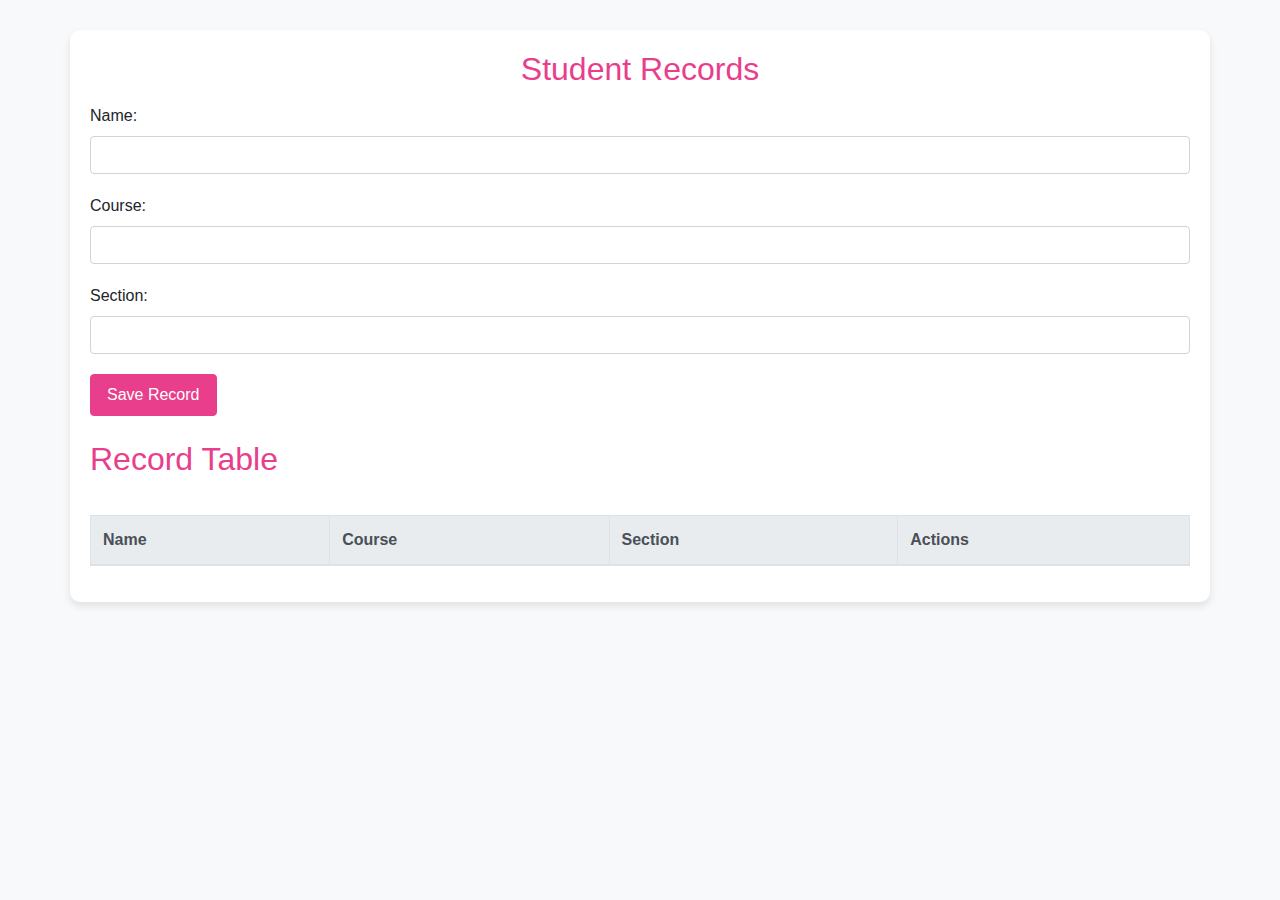
<file: Portfolio/Bootstrap-jQuery-Activity-3 (1).html>
<!–– 
  Ducusin, Tristan Jan
  Pastor, Kyra Joey
  Ramos, Kenneth Joshua
-->

<!DOCTYPE html>
<html lang="en">
<head>
  <title>Record Management</title>
  <link href="https://stackpath.bootstrapcdn.com/bootstrap/4.5.2/css/bootstrap.min.css" rel="stylesheet">
  <style>
    body {
      background-color: #f8f9fa;
    }
    .container {
      background-color: #ffffff;
      padding: 20px;
      border-radius: 10px;
      box-shadow: 0 4px 8px rgba(0, 0, 0, 0.1);
      margin-top: 30px;
    }
    h2 {
      color: #e83e8c;
    }
    .form-group {
      margin-bottom: 20px;
    }
    table {
      margin-top: 20px;
      width: 100%;
      border-collapse: collapse;
    }
    table, th, td {
      border: 1px solid #dee2e6;
    }
    th, td {
      padding: 12px;
      text-align: left;
    }
    thead {
      background-color: #e83e8c; 
      color: #ffffff;
    }
    tbody tr:nth-child(even) {
      background-color: #f8f9fa;
    }
    .btn-primary, .btn-danger {
      background-color: #e83e8c; 
      border-color: #e83e8c; 
      color: #ffffff;
      padding: 8px 16px;
    }
  </style>
  <script src="https://code.jquery.com/jquery-3.5.1.min.js"></script>
</head>
<body>
<div class="container">
  <div class="mb-4">
    <center><h2 class="mb-3">Student Records</h2></center>
    <div class="form-group">
      <label for="name">Name:</label>
      <input type="text" class="form-control" id="name">
    </div>
    <div class="form-group">
      <label for="course">Course:</label>
      <input type="text" class="form-control" id="course">
    </div>
    <div class="form-group">
      <label for="section">Section:</label>
      <input type="text" class="form-control" id="section">
    </div>
    <button class="btn btn-primary" onclick="Save_Record()">Save Record</button>
  </div>
  <div>
    <h2 class="mb-3">Record Table</h2>
    <div class="table-responsive">
      <table class="table table-bordered">
        <thead class="thead-light">
          <tr>
            <th>Name</th>
            <th>Course</th>
            <th>Section</th>
            <th>Actions</th>
          </tr>
        </thead>
        <tbody id="Record_Table"></tbody>
      </table>
    </div>
  </div>
</div>
<script>
  function Save_Record() {
    var name = $('#name').val().trim();
    var course = $('#course').val().trim();
    var section = $('#section').val().trim();
    if (name === '' || course === '' || section === '') {
      alert('Please fill in all fields.');
      return;
    }
    var newRow = '<tr>' +
                  '<td>' + name + '</td>' +
                  '<td>' + course + '</td>' +
                  '<td>' + section + '</td>' +
                  '<td><button class="btn btn-danger" onclick="deleteRow(this)">DELETE</button></td>' +
                '</tr>';

    $('#Record_Table').append(newRow);
    $('#name').val('');
    $('#course').val('');
    $('#section').val('');
  }
  function deleteRow(btn) {
    $(btn).closest('tr').remove();
  }
</script>
<script src="https://stackpath.bootstrapcdn.com/bootstrap/4.5.2/js/bootstrap.min.js"></script>
</body>
</html>
</file>
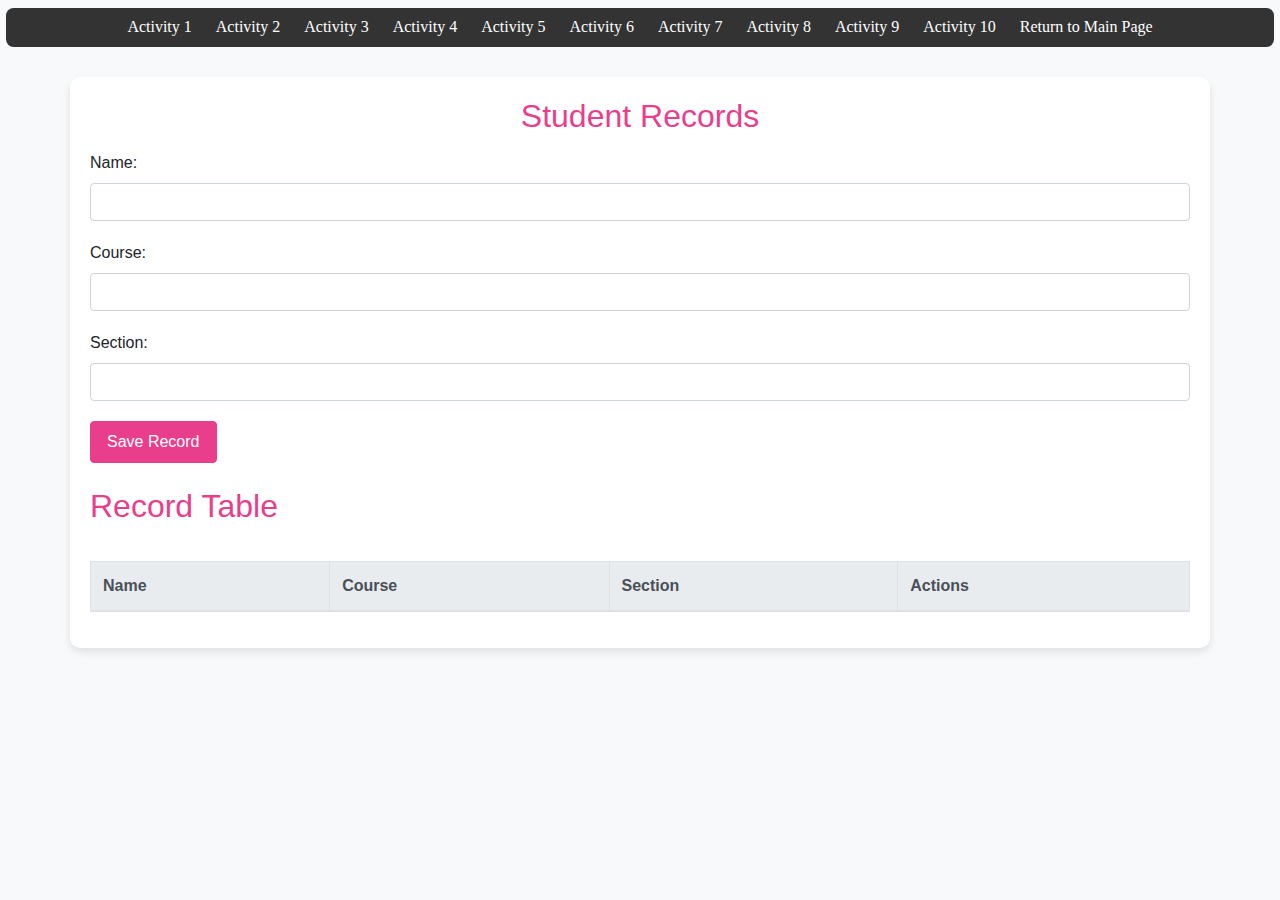
<file: Portfolio/Bootstrap-jQuery-Activity-3 (2).html>
<!--
  Ducusin, Tristan Jan
  Pastor, Kyra Joey
  Ramos, Kenneth Joshua
-->

<!DOCTYPE html>
<html lang="en">
<head>
  <title>Record Management</title>
  <link href="https://stackpath.bootstrapcdn.com/bootstrap/4.5.2/css/bootstrap.min.css" rel="stylesheet">
  <style>
    body {
      background-color: #f8f9fa;
    }
    .container {
      background-color: #ffffff;
      padding: 20px;
      border-radius: 10px;
      box-shadow: 0 4px 8px rgba(0, 0, 0, 0.1);
      margin-top: 30px;
    }
    h2 {
      color: #e83e8c;
    }
    .form-group {
      margin-bottom: 20px;
    }
    table {
      margin-top: 20px;
      width: 100%;
      border-collapse: collapse;
    }
    table, th, td {
      border: 1px solid #dee2e6;
    }
    th, td {
      padding: 12px;
      text-align: left;
    }
    thead {
      background-color: #e83e8c; 
      color: #ffffff;
    }
    tbody tr:nth-child(even) {
      background-color: #f8f9fa;
    }
    .btn-primary, .btn-danger {
      background-color: #e83e8c; 
      border-color: #e83e8c; 
      color: #ffffff;
      padding: 8px 16px;
    }
    nav {
      background-color: #333;
      color: #fff;
      padding: 7.3px;
      text-align: center;
      border-radius: 7.5px;
      margin-top: 8px;
      margin-bottom: 15px;
	width: 99%;
      font-family: "Times New Roman", Times, serif;
     

    }

    nav a {
      color: #fff;
      text-decoration: none;
      margin: 0 10px;
    }
  </style>
    <script src="https://code.jquery.com/jquery-3.5.1.min.js"></script>
</head>
<body>
  <center><nav>
    <a href="Learning Contract.html">Activity 1</a>
    <a href="PastorKyraJoey_LabAct1-1.html">Activity 2</a>
    <a href="index_mockup.html">Activity 3</a>
    <a href="Homepage.html">Activity 4</a>
    <a href="Aquino_Pastor-CIT142F-js-calcu1.html">Activity 5</a>
    <a href="index-4.html">Activity 6</a>
    <a href="Pastor_KyraJoey_Jquery.html">Activity 7</a>
    <a href="BootStrap_Pastor_KyraJoey.html">Activity 8</a>
    <a href="Bootstrap-JQuery-1.html">Activity 9</a>
    <a href="Bootstrap-jQuery-Activity-3 (2).html">Activity 10</a>
	<a href="index.html">Return to Main Page</a>
  </nav></center>
<div class="container">
  <div class="mb-4">
    <center><h2 class="mb-3">Student Records</h2></center>
    <div class="form-group">
      <label for="name">Name:</label>
      <input type="text" class="form-control" id="name">
    </div>
    <div class="form-group">
      <label for="course">Course:</label>
      <input type="text" class="form-control" id="course">
    </div>
    <div class="form-group">
      <label for="section">Section:</label>
      <input type="text" class="form-control" id="section">
    </div>
    <button class="btn btn-primary" onclick="Save_Record()">Save Record</button>
  </div>
  <div>
    <h2 class="mb-3">Record Table</h2>
    <div class="table-responsive">
      <table class="table table-bordered">
        <thead class="thead-light">
          <tr>
            <th>Name</th>
            <th>Course</th>
            <th>Section</th>
            <th>Actions</th>
          </tr>
        </thead>
        <tbody id="Record_Table"></tbody>
      </table>
    </div>
  </div>
</div>
<script>
  function Save_Record() {
    var name = $('#name').val().trim();
    var course = $('#course').val().trim();
    var section = $('#section').val().trim();
    if (name === '' || course === '' || section === '') {
      alert('Please fill in all fields.');
      return;
    }
    var newRow = '<tr>' +
                  '<td>' + name + '</td>' +
                  '<td>' + course + '</td>' +
                  '<td>' + section + '</td>' +
                  '<td><button class="btn btn-danger" onclick="deleteRow(this)">DELETE</button></td>' +
                '</tr>';

    $('#Record_Table').append(newRow);
    $('#name').val('');
    $('#course').val('');
    $('#section').val('');
  }
  function deleteRow(btn) {
    $(btn).closest('tr').remove();
  }
</script>
<script src="https://stackpath.bootstrapcdn.com/bootstrap/4.5.2/js/bootstrap.min.js"></script>
</body>
</html>
</file>
<file: extras.css>
body {
		  margin: 0;
		  
		}
		.u-btn {
		  display: table;
		  cursor: pointer;
		  color: inherit;
		  font-size: inherit;
		  -webkit-text-decoration-skip: objects;
		  font-style: initial;
		  vertical-align: middle;
		  text-align: center;
		  padding: 10px 30px;
		  border-radius: 0;
		  --border-radius: 0;
		  align-self: flex-start;
		  
		}
		*,
		*:before,
		*:after {
		  box-sizing: border-box;
		}
		body,
		aside,
		.u-sidebar-block,
		section,
		header,
		head,
		footer {
		  position: relative;
		}
		section > *,
		header > *,
		footer > *,
		.u-sheet > *,
		.u-section-row > * {
		  position: relative;
		}

		a {
		  color: #259bca;
		  text-decoration: none;
		}
		u-text-2{
			margin-top: 18px;
		}
		.u-container-layout-2{
			padding-top: 20px;}
		.u-container-layout-3{
			margin-top: 20px;}
		.u-container-layout-4{
			padding-top: 20px;}
		 .u-xl-mode .u-text-default-xl {display: table;
		 align-self: flex-start;
		 width: -webkit-fit-content;
		 width: fit-content;
		 width: -moz-fit-content;
		  }
		  .u-xl-mode .u-text-default-xl:empty {
			  display: block;
			  width: 15px;
		  }
		.u-caret {
		  content: '';
		  display: inline-block;
		  vertical-align: middle;
		  height: 1em;
		  width: 1.5em;
		}
		.u-image,
		.u-background-effect-image,
		.u-video-poster {
		  object-fit: cover;
		  display: block;
		  vertical-align: middle;
		  background-size: cover;
		  background-position: 50% 50%;
		  background-repeat: no-repeat;  
		}
		.u-container-layout {
		  position: relative;
		  flex: 1;
		  max-width: 100%;
		  transition-duration: inherit;
		}
		.u-expanded-width {
		  width: 100% !important;
		}
		.u-icon {
		  display: block;
		  line-height: 0;
		  border-width: 0px;
		}
		.u-svg-content {
		  width: 0;
		  height: 0;
		}
		.u-icon-circle {
		  border-radius: 50%;
		}
		.u-file-icon img {
		  object-fit: contain;
		  width: 100%;
		  height: 100%;
		}
		.u-align-left {
		  text-align: left;
		}
		.u-align-center {
		  text-align: center;
		}
		.u-font-merriweather.u-custom-font {
		  font-family: Arvo;
		}
		.u-repeater {
		  display: grid;
		  grid-template-columns: repeat(3, 33.33333333%);
		}
		.u-repeater-item {
		  display: flex;
		  position: relative;
		}
		[class*="u-border-"],
		.u-input,
		.u-field-input,
		.u-link[class*="u-border-"] {
		  border-style: solid;
		}
		.u-border-2,
		.u-separator-2:after,
		.u-text.u-border-2,
		.u-input.u-border-2,
		.u-field-input.u-field-input.u-border-2,
		a.u-button-style.u-border-2 {
		  border-width: 2px;
		}
		.u-border-5,
		.u-separator-5:after,
		.u-text.u-border-5,
		.u-input.u-border-5,
		.u-field-input.u-field-input.u-border-5,
		a.u-button-style.u-border-5 {
		  border-width: 5px;
		}
		[class*="-radius-"],
		.u-radius,
		[class*="-radius-"]:before,
		.u-radius:before,
		[class*="-radius-"] .u-background-effect,
		.u-radius .u-background-effect,
		[class*="-radius-"]:not(.u-hover-box) > .u-container-layout,
		.u-radius:not(.u-hover-box) > .u-container-layout {
		  border-radius: var(--top-left-radius, var(--border-top-left-radius, var(--radius, var(--border-radius, 0)))) var(--top-right-radius, var(--border-top-right-radius, var(--radius, var(--border-radius, 0)))) var(--bottom-right-radius, var(--border-bottom-right-radius, var(--radius, var(--border-radius, 0)))) var(--bottom-left-radius, var(--border-bottom-left-radius, var(--radius, var(--border-radius, 0)))) !important;
		}
		.u-black{
		  color: #ffffff;
		  background-color: rgba(0, 0, 0, 0.75);
		}
		.u-black > .u-inner-container-layout:before {
		  color: #ffffff;
		  background-color: #000000;
		}
		.u-text-white,
		.u-input.u-text-white,
		.u-input.u-text-white[class*="u-border-"],
		li.active > a.u-button-style.u-text-white,
		li.active > a.u-button-style.u-text-white[class*="u-border-"],
		a.u-button-style.u-text-white,
		a.u-button-style.u-text-white[class*="u-border-"] {
		  color: #ffffff !important;
		}
        .u-custom-color-3,
        .u-body.u-custom-color-3,
        section.u-custom-color-3:before,
        .u-custom-color-3 > .u-audio-main-layout-wrapper:before,
        .u-custom-color-3 > .u-container-layout:before,
        .u-custom-color-3 > .u-inner-container-layout:before,
        .u-container-layout.u-container-layout.u-custom-color-3:before,
        .u-table-alt-custom-color-3 tr:nth-child(even)
        {
            color: #111111;
            background-color: #d7c26c;
        }

        .u-button-style.u-custom-color-3,
        .u-button-style.u-custom-color-3[class*="u-border-"]
        {
            color: #111111 !important;
            background-color: #d7c26c !important;
			font-family: Merriweather, serif !important;
        }
        .u-border-custom-color-1,
        .u-border-custom-color-1.u-input,
        .u-border-custom-color-1.u-field-input.u-field-input,
        .u-separator-custom-color-1:after
        {
            border-color: #461e4d;
            stroke: #461e4d;
        }
        .u-button-style.u-border-custom-color-1
        {
            border-color: #461e4d !important;
            color: #461e4d !important;
            background-color: transparent !important;
        }

        .u-text-custom-color-3,
        .u-input.u-text-custom-color-3,
        .u-input.u-text-custom-color-3[class*="u-border-"],
        li.active > a.u-button-style.u-text-custom-color-3,
        li.active > a.u-button-style.u-text-custom-color-3[class*="u-border-"],
        a.u-button-style.u-text-custom-color-3,
        a.u-button-style.u-text-custom-color-3[class*="u-border-"]
        {
            color: #d7c26c !important;
        }

        h1.u-title
        {
		font-family: Merriweather, serif !important;
        font-weight: 400;
        font-size: 6rem;
        line-height: 1.1;
        margin-top: 20px;
        margin-bottom: 20px;
        }
        h2:not(.u-subtitle){
        font-family: Merriweather, serif !important;
        font-weight: 400;
        font-size: 3rem;
        line-height: 1.1;
        margin-top: 20px;
        margin-bottom: 20px;
        }
        h3
        {
		font-family: Merriweather, serif !important;
        font-weight: 400;
        font-size: 2.25rem;
        line-height: 1.2;
        margin-top: 20px;
        margin-bottom: 20px;
        }
        h4
        {
		font-family: Merriweather, serif !important;
        font-weight: 400;
        font-size: 1.5rem;
        line-height: 1.2;
        margin-top: 20px;
        margin-bottom: 20px;
        }
        h5
        {
		font-family: Merriweather, serif !important;
        font-weight: 400;
        font-size: 1.25rem;
        line-height: 1.2;
        margin-top: 20px;
        margin-bottom: 20px;
        }
        h6
        {
		font-family: Merriweather, serif !important;
        font-weight: 400;
        font-size: 1.125rem;
        line-height: 1.2;
        margin-top: 20px;
        margin-bottom: 20px;
        }
        p.u-large-text
        {
			font-family: Arvo;
        font-size: 1.5rem;
        margin-top: 20px;
        margin-bottom: 20px;
        }
        p.u-small-text
        {
			font-family: Arvo;
        font-size: 0.875rem;
        margin-top: 20px;
        margin-bottom: 20px;
        }
        p:not(.u-text-variant)
        {
		text-align: center;
        color: white;
		text-shadow:
		-1px -1px 0 #000,
		1px -1px 0 #000,
		-1px 1px 0 #000,
		1px 1px 0 #000;  
		font-family: Arvo;
        font-size: 1.125rem;
        }
        a
        {
			font-family: Arvo;
        font-size: 1.125rem;
        line-height: 1.6;
        }
        .u-btn
        {
			font-family: Arvo;
        margin-top: 20px;
        margin-bottom: 20px;
        }
        blockquote
        {
        font-size: 1.125rem;
        font-style: italic;
        padding-left: 20px;
        border-width: 4px;
        margin-top: 20px;
        margin-bottom: 20px;
        line-height: 1.6;
        }
        .u-metadata
        {
        margin-top: 20px;
        margin-bottom: 20px;
        line-height: 1.6;
        }
        ul:not(.u-unstyled)
        {
			font-family: Arvo;
        font-size: 1.125rem;
        margin-top: 20px;
        margin-bottom: 20px;
        line-height: 1.6;
        }
        ol 
        {
			font-family: Arvo;
        font-size: 1.125rem;
        margin-top: 20px;
        margin-bottom: 20px;
        line-height: 1.6;
        }
        .u-post-content
        {
        font-size: 1.125rem;
        margin-top: 20px;
        margin-bottom: 20px;
        line-height: 1.6;
        }
        .u-body
        {
			font-family: Arvo;
        background-image: linear-gradient(black, #461e4d);
        background-attachment: fixed;
        }
        .u-input
        {
        border-width: 1px;
        borders: top right bottom left;
        }
</file>
<file: Home.css>
.modal {
		  display: none; 
		  position: fixed; 
		  z-index: 1; 
		  width: 100%; 
		  height: 100%; 
		  background-color: rgb(0,0,0); 
		  background-color: rgba(0,0,0,0); 
		  animation: fadeIn 0.4s forwards;
		}
		@keyframes fadeIn {
		  to {
			background-color: rgba(0,0,0,0.4); 
		  }
		}

		.modal-content {
		  animation: modalPop 0.4s;
		  position: relative;
		  background-color: #fefefe;
		  margin: auto;
		  padding: 20px;
		  border: 1px solid #888;
		  width: 80%;
		  max-width: 450px; 
		  border-radius: 10px;
		  box-shadow: 0 4px 8px 0 rgba(0,0,0,0.2), 0 6px 20px 0 rgba(0,0,0,0.19);
		}
		@keyframes modalPop {
		  from {
			transform: scale(0);
			opacity: 0;
		  }
		  to {
			transform: scale(1);
			opacity: 1;
		  }
		}

		.close {
		  color: #aaaaaa;
		  float: right;
		  font-size: 28px;
		  font-weight: bold;
		}

		.close:hover,
		.close:focus {
		  color: #000;
		  text-decoration: none;
		  cursor: pointer;
		}

		.u-body {
		 
					background: linear-gradient( #07011e, #481c4c);
					background-attachment: fixed;
					background-size: cover;
				}
		@keyframes fadeIn {
			from {
				opacity: 0;
			}
			to {
				opacity: 1;
			}
				}
		.custom-expanded.u-container-style {
			animation: fadeIn 1s ease-out forwards;
		}
		@keyframes fadeInSlideDown {
			0% {
				opacity: 0;
				transform: translateY(-100px);
			}
			100% {
				opacity: 1;
				transform: translateY(0);
			}
		}
		.u-image-1 {
			animation: fadeInSlideDown 3s ease forwards;
		}		
		u-body u-gradient u-overlap u-xl-mode{
			background-image: linear-gradient(#05001c, #461e4d);
		}		
		.dropdown {
            position: relative;
            display: inline-block;
            font-family: 'Merriweather', serif; 
			
        }
        .dropdown > .dropdown-text {
			width: 165px;
			padding-top: 5%;
			padding-bottom: 5%;
            padding-left: 20px 15px; 
			padding-right: 20px 15px;
            font-size: 17px; 
            cursor: pointer; 
            background-color: #d7c26c; 
            color: #461e4d; 
            border: 2px solid white; 
            border-radius: 8px; 
            font-weight: bold; 
        }
        .dropdown > input {
            top: 0;
            opacity: 0;
            margin: 0;
            position: absolute;
            height: 100%;
            width: 100%;
            cursor: pointer;
			
        }
        .dropdown > input:checked + .dropdown-container {
            transform: scaleY(1);
            transform-origin: top; 
            transition: transform 0.3s ease; 
        }
        .dropdown > .dropdown-container {
            transform: scaleY(0);
            transform-origin: top;
            transition: transform 0.3s ease;
            width: 100%;
            background-color: #ffffff;
            box-shadow: 0 8px 16px 0 rgba(0, 0, 0, 0.2);
            position: absolute;
			text-align: left; 
            z-index: 1; 
            border-radius: 8px; 
			
        }
       .p{
		   color:black;
	   }
   
        .dropdown-divider {
            border-top: 1px solid #ddd;
        } 
		.dropdown-container ul li {
		padding: 5px 10px; 
		font-size: 20px;
}
 
		 .u-section-1 {
		  min-height: 667px;
		  
		}
		.kh{
			width: 25px;
			height: 25px;
		}
		.u-section-1 .u-image-1 {
			
		  height: 287px;
		  margin-top: 0;
		  margin-bottom: 0;
		  --animation-custom_in-translate_x: 0px;
		  --animation-custom_in-translate_y: -300px;
		  --animation-custom_in-opacity: 0;
		  --animation-custom_in-rotate: 0deg;
		  --animation-custom_in-scale: 1;
		}

		.u-section-1 .u-image-2 {
		  width: 888px;
		  min-height: 589px;
		  background-image: url("images/tumblr_pb970n17FA1wyjoceo1_12801.png");
		  height: auto;
		  --radius: 5px;
		  box-shadow: 0px 3px 19px 3px rgba(0,0,0,0.85);
		  border-style: double;
		  animation-timing-function: ease;
		  --animation-custom_in-translate_x: 0px;
		  --animation-custom_in-translate_y: 0px;
		  --animation-custom_in-opacity: 0;
		  --animation-custom_in-rotate: 0deg;
		  --animation-custom_in-scale: 1;
		  margin: -248px auto 39px;
		}

		.u-section-1 .u-container-layout-1 {
		  padding: 0;
		}

		.u-section-1 .u-group-2 {
		  width: 584px;
		  min-height: 170px;
		  height: auto;
		  background-image: none;
		  --radius: 19px;
		  margin: 25px auto 0;
		}

		.u-section-1 .u-container-layout-2 {
		  padding-left: 30px;
		  padding-right: 30px;
		}

		.u-section-1 .u-text-1 {
		  text-shadow: 0px 2px 8px rgba(128,128,128,1);
		  font-size: 5rem;
		  font-weight: 700;
		  margin: 22px 31px 0;
		}

		.u-section-1 .u-text-2 {
		  font-weight: 400;
		  font-size: 0.9375rem;
		  margin: 5px auto 0;
		}

		.u-section-1 .u-text-3 {
		  font-size: 0.625rem;
		  margin: 5px auto 0;
		}

		.u-section-1 .u-custom-html-1 {
		  height: auto;
		  min-height: 61px;
		  margin: 82px 95px 0 -456px;
		}

		.u-section-1 .u-btn-1 {
		  border-style: solid;
		  text-transform: uppercase;
		  letter-spacing: 0px;
		  background-image: none;
		  --radius: 10px;
		  font-weight: 700;
		  margin: 103px auto 0;
		  padding: 10px 52px 10px 50px;
		}

		.u-section-1 .u-custom-html-2 {
		  height: auto;
		  min-height: 176px;
		  margin: -200px 54px 0 605px;
		}

		.u-section-1 .u-custom-html-3 {
		  height: auto;
		  min-height: 176px;
		  margin: -176px 605px 0 54px;
		}

		.u-section-1 .u-image-3 {
		  width: 204px;
		  min-height: 199px;
		  height: auto;
		  --radius: 19px;
		  background-image: url("images/p3.png");
		  transition-duration: 0.5s;
		  background-position: 50% 50%;
		  margin: -240px auto 0;
		}

		.u-section-1 .u-image-3:hover {
		  background-image: url("images/p3_p5.png") !important;
		}

		.u-section-1 .u-container-layout-3 {
		  padding-top: 0;
		  padding-bottom: 0;
		}

		@media (max-width: 1199px) {
		  .u-section-1 .u-image-2 {
			--animation-custom_in-translate_y: -300px;
			animation-duration: 2000ms;
			height: auto;
		  }

		  .u-section-1 .u-group-2 {
			height: auto;
		  }

		  .u-section-1 .u-container-layout-2 {
			padding-top: 0;
			padding-bottom: 0;
		  }

		  .u-section-1 .u-text-1 {
			font-size: 3.75rem;
		  }

		  .u-section-1 .u-custom-html-1 {
			margin-top: 59px;
		  }

		  .u-section-1 .u-btn-1 {
			margin-top: 126px;
		  }

		  .u-section-1 .u-image-3 {
			height: auto;
		  }
		}

		@media (max-width: 575px) {
		   .u-section-1 {
			min-height: 969px;
		  }

		  .u-section-1 .u-image-2 {
			width: 340px;
			min-height: 865px;
			margin-bottom: 60px;
		  }

		  .u-section-1 .u-text-1 {
			font-size: 2.25rem;
			margin-left: 0;
			margin-right: 0;
		  }

		  .u-section-1 .u-btn-1 {
			margin-top: 440px;
		  }

		  .u-section-1 .u-custom-html-2 {
			width: 219px;
			margin-top: -388px;
			margin-left: auto;
			margin-right: auto;
		  }

		  .u-section-1 .u-custom-html-3 {
			width: 219px;
			margin-top: -14px;
			margin-left: auto;
			margin-right: auto;
		  }

		  .u-section-1 .u-image-3 {
			margin-top: -551px;
		  }
		}

		.u-section-1 .u-image-3,
		.u-section-1 .u-image-3:before,
		.u-section-1 .u-image-3 > .u-container-layout:before {
		  transition-property: fill, color, background-color, stroke-width, border-style, border-width, border-top-width, border-left-width, border-right-width, border-bottom-width, custom-border, borders, box-shadow, text-shadow, opacity, border-radius, stroke, border-color, font-size, font-style, font-weight, text-decoration, letter-spacing, transform, background-image, image-zoom, background-size, background-position;
		}

		.u-section-1 .u-image-3:before {
		  background-image: url(images/p3_p5.png) !important;
		}
</file>
<file: About-Me.css>
.u-image {
			opacity: 0;
			transition: opacity 1s ease-out;
		  }
		  .u-image.visible {
			opacity: 1;
		  }

		.u-body {
			background: linear-gradient( #07011e, #481c4c);
			background-attachment: fixed;
			background-size: cover;
				}
		 .u-section-1 {
		  min-height: 667px;
		}

		.u-section-1 .u-image-1 {
		  height: 287px;
		  margin-top: 0;
		  margin-bottom: 0;
		}
		.ol {
			margin-top: 0px;
		}
		.u-container-layout, .u-container-layout-3{ 
		margin-bottom: -10px;
		}
		.u-section-1 .u-group-1 {
		  width: 1078px;
		  min-height: 589px;
		  height: auto;
		  --radius: 5px;
		  box-shadow: 0px 3px 19px 3px rgba(0,0,0,0.85);
		  border-style: double;
		  animation-timing-function: ease;
		  background-image: linear-gradient(#05001c, #461e4d);
		  margin: -248px auto 0;
		}

		.u-section-1 .u-container-layout-1 {
		  padding: 0;
		}

		.u-section-1 .u-image-2 {
		  width: 936px;
		  min-height: 123px;
		  height: auto;
		  background-image: url("images/885542_final.png");
		  --radius: 19px;
		  background-position: 50% 50%;
		  margin: 47px auto 0;
		}

		.u-section-1 .u-container-layout-2 {
		  padding-left: 30px;
		  padding-right: 30px;
		}

		.u-section-1 .u-text-1 {
		  text-shadow: 0px 2px 8px rgba(128,128,128,1);
		  font-size: 3.75rem;
		  margin: 0 31px;
		}

		.u-section-1 .u-image-3 {
		  width: 604px;
		  min-height: 351px;
		  height: auto;
		  background-image: url("images/885542_final.png");
		  --radius: 19px;
		  background-position: 50% 50%;
		  margin: 17px auto 0 65px;
		}

		.u-section-1 .u-container-layout-3 {
		  padding: 0 30px;
		}

		.u-section-1 .u-text-2 {
		  font-family: Arvo;
		  line-height: 1.8;
		  margin: 29px 23px 0;
		}

		.u-section-1 .u-image-4 {
		  width: 315px;
		  min-height: 351px;
		  height: auto;
		  background-image: url("images/885542_final.png");
		  --radius: 19px;
		  background-position: 50% 50%;
		  margin: -351px 66px 0 auto;
		}

		.u-section-1 .u-container-layout-4 {
		  padding: 0;
		}

		.u-section-1 .u-image-5 {
		  width: 295px;
		  min-height: 229px;
		  height: auto;
		  --radius: 19px;
		  background-image: url("images/WIP060.1.jpg");
		  margin: 9px auto 0;
		}

		.u-section-1 .u-container-layout-5 {
		  padding-top: 0;
		  padding-bottom: 0;
		}

		.u-section-1 .u-btn-1 {
		  border-style: solid;
		  text-transform: uppercase;
		  letter-spacing: 0px;
		  background-image: none;
		  --radius: 10px;
		  font-weight: 700;
		  margin: 17px auto 0;
		  padding: 11px 51px;
		}

		.u-section-1 .u-icon-2 {
		  height: 37px;
		  width: 37px;
		  background-image: none;
		  color: rgb(0, 0, 0) !important;
		  margin: -582px auto 0 calc(((100% - 1140px) / 2) + -18px);
		  padding: 8px;
		}

		.u-section-1 .u-icon-3 {
		  height: 38px;
		  width: 38px;
		  background-image: none;
		  margin: 13px auto 0 calc(((100% - 1140px) / 2) + -19px);
		  padding: 7px;
		}

		.u-section-1 .u-icon-4 {
		  height: 37px;
		  width: 37px;
		  background-image: none;
		  color: rgb(0, 0, 0) !important;
		  margin: 11px auto 446px calc(((100% - 1140px) / 2) + -18px);
		  padding: 8px;
		}
		#quotePlaceholder #clickableImage{
			width: 160px; 
			height: 230px; 
			cursor: pointer;
			padding-top:9%;
			padding-left:-20%;
		}
		#quotePlaceholder_2 #clickableImage{
			width: 168px; 
			height: 210px; 
			cursor: pointer;
			padding-top:14%;
			padding-left:0%;
		}
		#quotePlaceholder_3 #clickableImage{
			width: 185px; 
			height: 178px; 
			cursor: pointer;
			padding-top:35%;
			padding-right:2%
		}
		.jv{
			width: 160px; 
			height: 230px; 
			cursor: pointer;
			padding-top:9%;
			padding-left:-20%;
		}
		.jv_2{
			width: 168px; 
			height: 210px; 
			cursor: pointer;
			padding-top:14%;
			padding-left:0%;
		}
		.jv_3{
			width: 185px; 
			height: 178px; 
			cursor: pointer;
			padding-top:35%;
			padding-right:2%
		}
		.p_jv{
			margin:20px;
		}
		@media (max-width: 575px) {
		   .u-section-1 {
			min-height: 1033px;
		  }

		  .u-section-1 .u-group-1 {
			width: 340px;
			min-height: 955px;
		  }

		  .u-section-1 .u-image-2 {
			margin-top: 0;
			width: auto;
			margin-right: initial;
			margin-left: initial;
		  }

		  .u-section-1 .u-text-1 {
			font-size: 3rem;
		  }

		  .u-section-1 .u-image-3 {
			min-height: 388px;
			width: auto;
			margin-right: initial;
			margin-left: initial;
		  }

		  .u-section-1 .u-text-2 {
			margin-left: 0;
			margin-right: 0;
		  }

		  .u-section-1 .u-image-4 {
			margin-top: 20px;
		  }

		  .u-section-1 .u-icon-2 {
			margin-top: -942px;
		  }

		  .u-section-1 .u-icon-3 {
			margin-left: calc(((100% - 340px) / 2) + 68px);
		  }

		  .u-section-1 .u-icon-4 {
			margin-top: -37px;
			margin-right: calc(((100% - 340px) / 2) + 70px);
		  }
		} .u-section-2 {
		  min-height: 667px;
		}

		.u-section-2 .u-image-1 {
		  height: 287px;
		  margin: 0;
		}

		.u-section-2 .u-group-1 {
		  width: 1078px;
		  min-height: 589px;
		  height: auto;
		  --radius: 5px;
		  box-shadow: 0px 3px 19px 3px rgba(0,0,0,0.85);
		  border-style: double;
		  animation-timing-function: ease;
		  background-image: linear-gradient(#05001c, #461e4d);
		  margin: -248px auto 39px;
		}

		.u-section-2 .u-container-layout-1 {
		  padding: 30px 0;
		}

		.u-section-2 .u-image-2 {
		  width: 936px;
		  min-height: 124px;
		  height: auto;
		  background-image: url("images/885542_final.png");
		  --radius: 19px;
		  background-position: 50% 50%;
		  margin: 21px auto 0;
		}

		.u-section-2 .u-container-layout-2 {
		  padding-left: 30px;
		  padding-right: 30px;
		}

		.u-section-2 .u-text-1 {
		  text-shadow: 0px 2px 8px rgba(128,128,128,1);
		  font-size: 3.75rem;
		  margin: 0 31px;
		}

		.u-section-2 .u-image-3 {
		  width: 926px;
		  min-height: 338px;
		  height: auto;
		  background-image: url("images/885542_final.png");
		  --radius: 19px;
		  background-position: 50% 50%;
		  margin: 19px 71px 0;
		}

		.u-section-2 .u-container-layout-3 {
		  padding-left: 30px;
		  padding-right: 30px;
		  padding-bottom: 0;
		}

		.u-section-2 .u-text-2 {
		  font-size: 1.25rem;
		  font-family: Arvo;
		  width: 662px;
		  line-height: 1.7;
		  margin: 58px auto 0;
		}

		
		
		@media (max-width: 575px) {
		   .u-section-2 {
			min-height: 621px;
		  }

		  .u-section-2 .u-group-1 {
			width: 340px;
			margin-top: -271px;
			margin-bottom: 16px;
		  }

		  .u-section-2 .u-text-1 {
			font-size: 3rem;
		  }

		  .u-section-2 .u-container-layout-3 {
			padding-left: 8px;
			padding-right: 8px;
		  }

		  .u-section-2 .u-text-2 {
			width: auto;
		  }
		} .u-section-3 {
		  min-height: 666px;
		}

		.u-section-3 .u-image-1 {
		  height: 287px;
		  margin-top: 0;
		  margin-bottom: 0;
		}

		.u-section-3 .u-group-1 {
		  width: 1078px;
		  min-height: 581px;
		  height: auto;
		  --radius: 5px;
		  box-shadow: 0px 3px 19px 3px rgba(0,0,0,0.85);
		  border-style: double;
		  animation-timing-function: ease;
		  background-image: linear-gradient(#05001c, #461e4d);
		  margin: -248px auto 47px;
		}

		.u-section-3 .u-container-layout-1 {
		  padding: 30px 0;
		}

		.u-section-3 .u-image-2 {
		  width: 936px;
		  min-height: 124px;
		  height: auto;
		  background-image: url("images/885542_final.png");
		  --radius: 19px;
		  background-position: 50% 50%;
		  margin: 21px auto 0;
		}

		.u-section-3 .u-container-layout-2 {
		  padding-left: 30px;
		  padding-right: 30px;
		}

		.u-section-3 .u-text-1 {
		  text-shadow: 0px 2px 8px rgba(128,128,128,1);
		  font-size: 3.75rem;
		  margin: 0 31px;
		}

		.u-section-3 .u-image-3 {
		  width: 936px;
		  min-height: 342px;
		  height: auto;
		  background-image: url("images/885542_final.png");
		  --radius: 19px;
		  background-position: 50% 50%;
		  margin: 19px 66px 0;
		}

		.u-section-3 .u-container-layout-3 {
		  padding-left: 0;
		  padding-right: 0;
		  padding-bottom: 0;
		}

		.u-section-3 .u-line-1 {
		  position: absolute;
		  top: 34px;
		  left: auto;
		  height: 254px;
		  transform-origin: center top 0px;
		  border-color: rgb(216, 5, 255) !important;
		  right: 463px;
		}
		.u-section-3 .u-text-2 {
		  font-size: 1.5rem;
		  font-family: Arvo;
		  margin: 22px 304px 0 503px;
		}
		.u-section-3 .u-text-3 {
		  font-size: 1.5rem;
		  font-family: Arvo;
		  margin: -29px 789px 0 34px;
		}
		.u-section-3 .u-text-4 {
		  font-family: Arvo;
		  line-height: 1.7;
		  font-size: 0.875rem;
		  margin: 9px 492px 0 34px;
		}
		.u-section-3 .u-text-5 {
		  font-family: Arvo;
		  line-height: 1.7;
		  font-size: 0.875rem;
		  margin: -263px 45px 23px 496px;
		}	
		@media (max-width: 575px) {
		   .u-section-3 {
			min-height: 875px;
		  }

		  .u-section-3 .u-group-1 {
			width: 340px;
			min-height: 790px;
			margin-top: -244px;
			margin-bottom: 43px;
		  }

		  .u-section-3 .u-container-layout-1 {
			padding-bottom: 0;
		  }

		  .u-section-3 .u-image-2 {
			min-height: 149px;
			width: auto;
			margin-right: initial;
			margin-left: initial;
		  }

		  .u-section-3 .u-text-1 {
			font-size: 3rem;
		  }

		  .u-section-3 .u-image-3 {
			min-height: 546px;
			width: auto;
			margin-right: initial;
			margin-left: initial;
		  }

		  .u-section-3 .u-text-2 {
			margin-top: 269px;
			margin-right: 201px;
			margin-left: 0;
		  }

		  .u-section-3 .u-text-3 {
			margin-top: -268px;
			margin-right: 217px;
			margin-left: 0;
		  }

		  .u-section-3 .u-text-4 {
			margin-top: 298px;
			margin-left: 3px;
			margin-right: 3px;
		  }

		  .u-section-3 .u-text-5 {
			margin-top: -538px;
			margin-right: 0;
			margin-left: 18px;
		  }
		} .u-section-4 {
		  min-height: 666px;
		}

		.u-section-4 .u-image-1 {
		  height: 287px;
		  margin-top: 0;
		  margin-bottom: 0;
		
		}

		.u-section-4 .u-group-1 {
		  width: 1078px;
		  min-height: 589px;
		  height: auto;
		  --radius: 5px;
		  box-shadow: 0px 3px 19px 3px rgba(0,0,0,0.85);
		  border-style: double;
		  animation-timing-function: ease;
		  background-image: linear-gradient(#05001c, #461e4d);
		  margin: -248px auto 39px;
		}

		.u-section-4 .u-container-layout-1 {
		  padding: 30px 0;
		}

		.u-section-4 .u-image-2 {
		  width: 936px;
		  min-height: 124px;
		  height: auto;
		  background-image: url("images/885542_final.png");
		  --radius: 19px;
		  background-position: 50% 50%;
		  margin: 21px auto 0;
		}

		.u-section-4 .u-container-layout-2 {
		  padding-left: 30px;
		  padding-right: 30px;
		}

		.u-section-4 .u-text-1 {
		  text-shadow: 0px 2px 8px rgba(128,128,128,1);
		  font-size: 3.75rem;
		  margin: 0 31px;
		}

		.u-section-4 .u-image-3 {
		  width: 245px;
		  min-height: 245px;
		  height: auto;
		  background-image: url("images/885542_final.png");
		  --radius: 19px;
		  background-position: 50% 50%;
		  margin: 66px auto 0 135px;
		}

		.u-section-4 .u-container-layout-3 {
		  padding-left: 30px;
		  padding-right: 30px;
		  padding-bottom: 0;
		}

		.u-section-4 .u-text-2 {
		  font-family: Arvo;
		  line-height: 1.8;
		  margin: 0 32px;
		}

		.u-section-4 .u-image-4 {
		  width: 245px;
		  min-height: 245px;
		  height: auto;
		  background-image: url("images/885542_final.png");
		  --radius: 19px;
		  background-position: 50% 50%;
		  margin: -245px auto 0;
		}

		.u-section-4 .u-container-layout-4 {
		  padding-left: 30px;
		  padding-right: 30px;
		  padding-bottom: 0;
		}

		.u-section-4 .u-text-3 {
		  font-family: Arvo;
		  line-height: 1.8;
		  margin: 0 32px;
		}

		.u-section-4 .u-image-5 {
		  width: 245px;
		  min-height: 245px;
		  height: auto;
		  background-image: url("images/885542_final.png");
		  --radius: 19px;
		  background-position: 50% 50%;
		  margin: -245px 136px 0 auto;
		}

		.u-section-4 .u-container-layout-5 {
		  padding-left: 30px;
		  padding-right: 30px;
		  padding-bottom: 0;
		}

		.u-section-4 .u-text-4 {
		  font-family: Arvo;
		  line-height: 1.8;
		  margin: 0 32px;
		}

		
		@media (max-width: 575px) {
		   .u-section-4 {
			min-height: 1120px;
		  }

		  .u-section-4 .u-group-1 {
			width: 340px;
			margin-top: -255px;
			margin-bottom: 31px;
		  }

		  .u-section-4 .u-container-layout-1 {
			padding-top: 23px;
			padding-bottom: 23px;
		  }

		  .u-section-4 .u-image-2 {
			margin-top: 28px;
			width: auto;
			margin-right: initial;
			margin-left: initial;
		  }

		  .u-section-4 .u-text-1 {
			font-size: 3rem;
		  }

		  .u-section-4 .u-image-3 {
			margin-top: 54px;
		  }

		  .u-section-4 .u-text-2 {
			width: 320px;
		  }

		  .u-section-4 .u-image-4 {
			margin-top: 32px;
			margin-left: 95px;
		  }

		  .u-section-4 .u-text-3 {
			width: 320px;
		  }

		  .u-section-4 .u-image-5 {
			margin-top: 28px;
			margin-bottom: -7px;
		  }

		  .u-section-4 .u-text-4 {
			width: 320px;
		  }
		}
</file>
<file: Portfolio/Main.css>
nav {
  list-style-type: none;
  margin: 0;
  padding: 0;
  overflow: hidden;
  background-color: #333;
}

li {
  float: left;
}

li a {
  display: block;
  color: white;
  text-align: center;
  padding: 14px 16px;
  text-decoration: none;
}

li a:hover {
  background-color: #111;
}

#left-align {
  float: right;
}

#highlight {
  background-color: #04aa6d;
}

footer {
  text-align: center;
}
    
	   nav {
      background-color: #333;
      color: #fff;
      padding: 10px;
      text-align: center;
      border-radius: 7.5px;
      margin-bottom: 20px;
    }

    nav a {
      color: #fff;
      text-decoration: none;
      margin: 0 10px;
	  	  font: 'Garamond, serif';

    }
</file>
<file: Portfolio/AboutUs.css>
.main-con{
	position: absolute;
	top: 50%;
	left: 50%;
	transform: translate(-50%, -50%);
	width: 80%;
	border: 3px solid black;
	padding: 10px;
}
.mission-vision{
  border: 1px solid rgba(0, 0, 0, 0.8);
  padding: 20px;
  margin-right: 10px;
  float: left;
  width: 200px;
  height: 400px;
  box-sizing: border-box;
}
.designers-grid{
  float: right;
  margin-left: 10px;
  border: 1px solid rgba(0, 0, 0, 0.8);
  width: 300px;
  height: 180px;
  padding: 20px;
  box-sizing: border-box;
}
.column {
    flex: 1;
    display: flex;
    flex-direction: column;
    align-items: center;
    position: relative;
}
.image-container {
    width: 90%;
    height: 50%;
    margin-top: 50px;
    padding-bottom: 56.25%;
    position: relative;
	border-radius: 50%;
    z-index: 1;
    overflow: hidden;
    backdrop-filter: blur(5px);
}
.hover-img {
    position: absolute;
    top: 0;
    left: 0;
    width: 100%;
    height: 100%;
    transition: transform 0.3s ease;
    object-fit: cover;
    z-index: 1;
}
.hover-img:hover {
    transform: scale(1.2);
    z-index: 2;
}
.row {
    display: flex;
    justify-content: center;
    gap: 20px;
}
</file>
<file: Portfolio/Article.css>
.main {
  width: 80%;
  height: auto;
}

section {
  width: 60%;
  height: auto;
  border-width: 10px;
}

#section-banner {
  width: 10%;
}

img {
  width: 100%;
  height: auto;
}

figure img {
  float: left;
}

aside {
  width: 20%;
  float: right;
}
</file>
